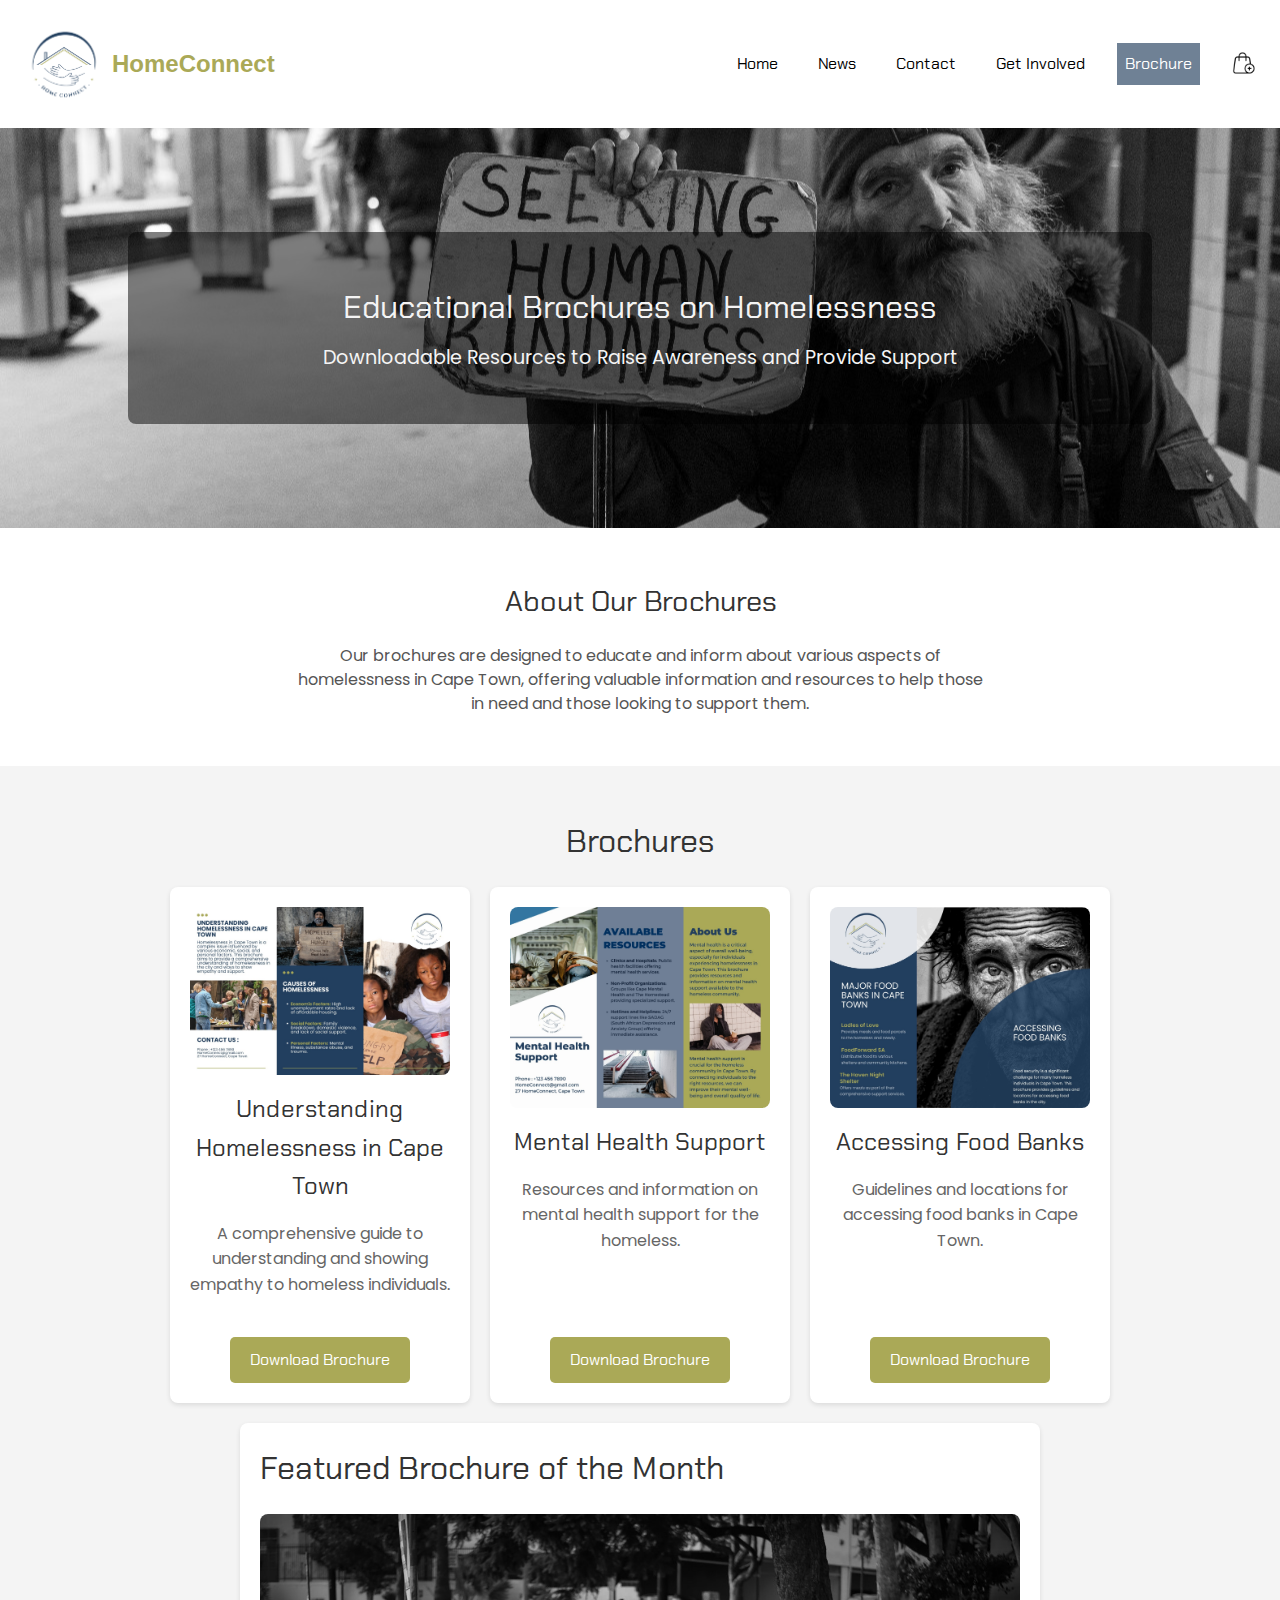
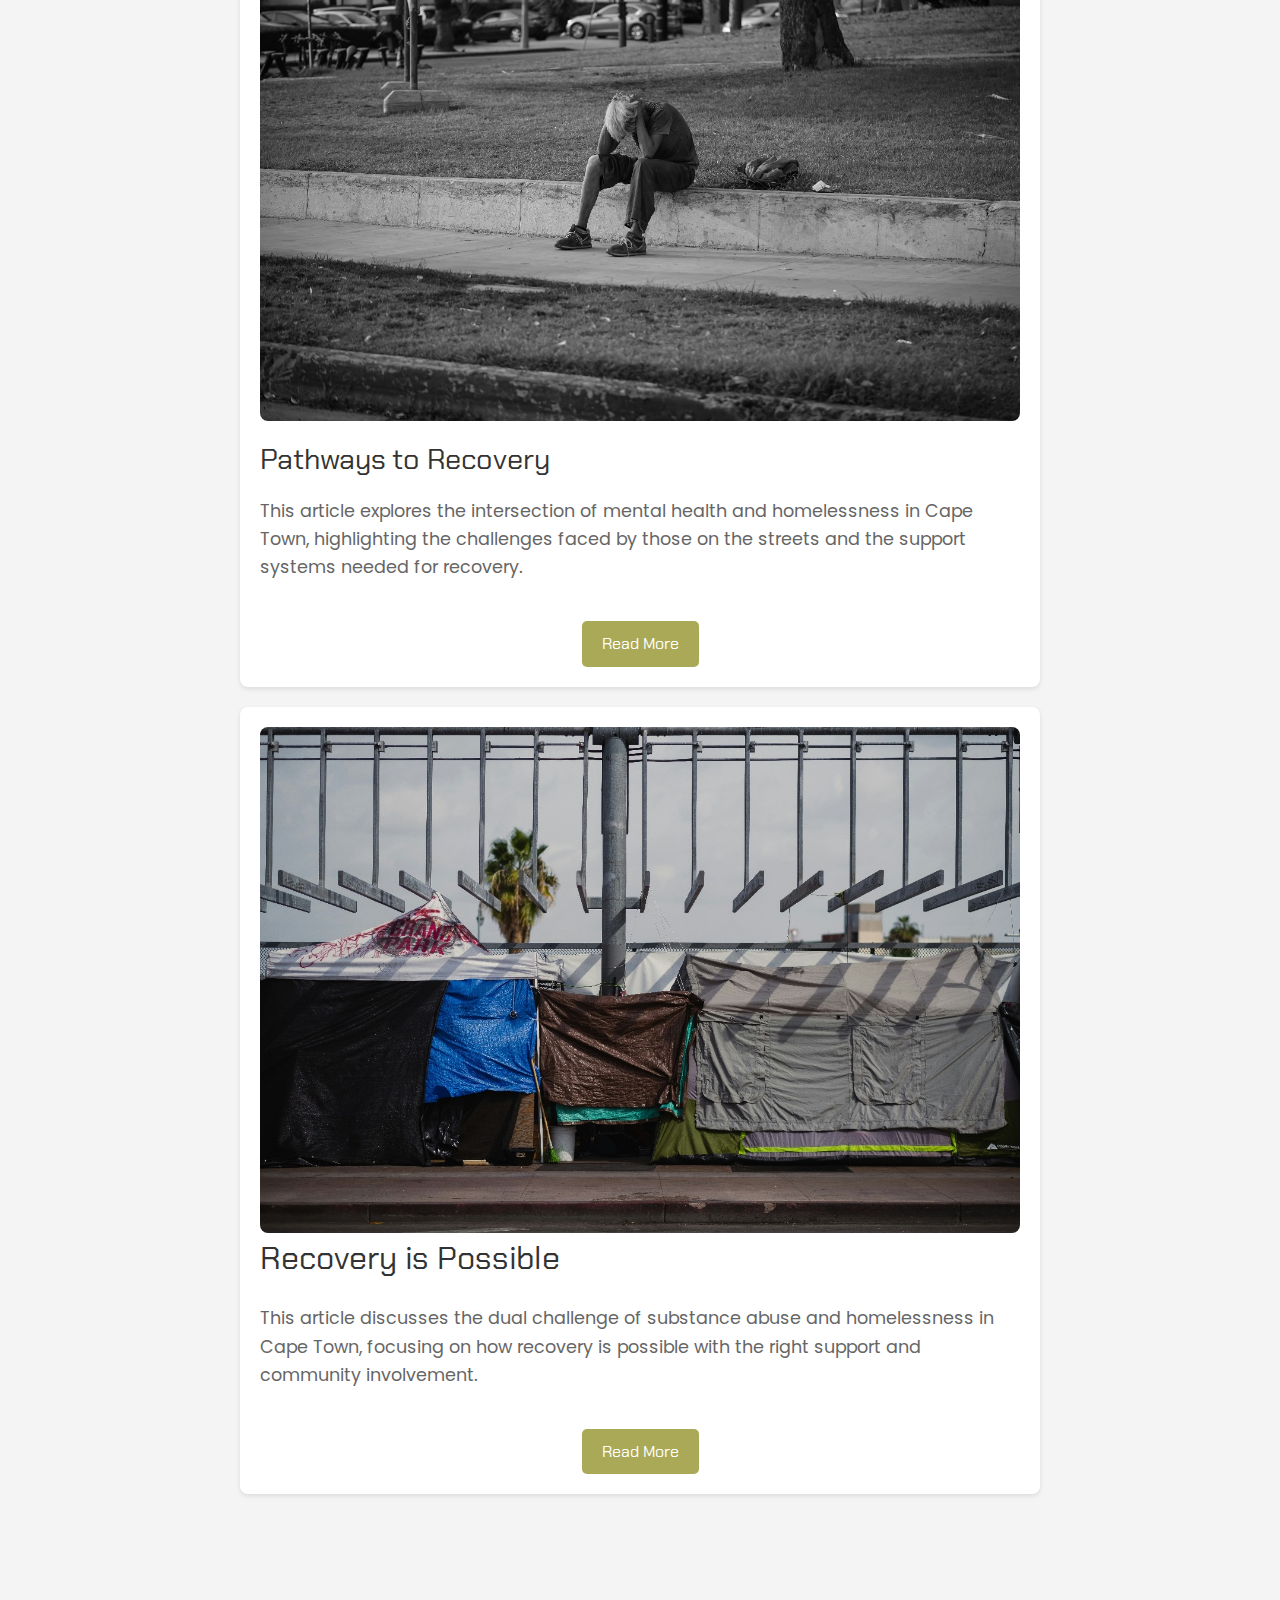
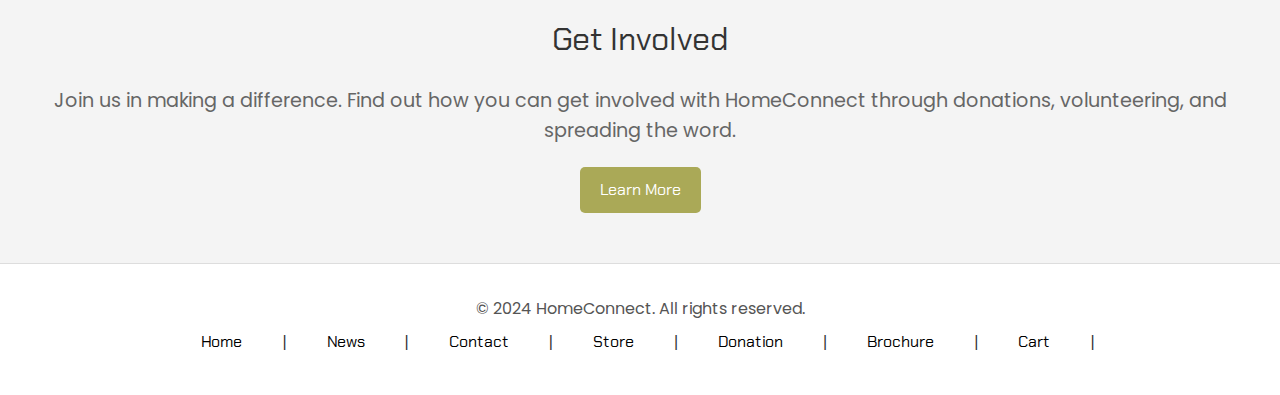
<file: brochure.html>
<!DOCTYPE html>
<html lang="en">
<head>
    <meta charset="UTF-8">
    <meta http-equiv="X-UA-Compatible" content="IE=edge">
    <meta name="viewport" content="width=device-width, initial-scale=1.0">
    <link rel="stylesheet" href="css/stylesheet.css"> 
    <link rel="stylesheet" href="css/brochure.css"> 
    <title>Homelessness Awareness</title>
</head>
<body>
    <!-- New Navigation Bar -->
    <nav class="navbar">
        <!-- Logo on the right -->
        <div class="nav-logo">
            <img src="logo/Home Connect.png" alt="Home Connect Logo" class="nav-image">
            <span class="nav-title">HomeConnect</span>
        </div>
    
        <!-- Hamburger Menu Icon -->
        <div class="hamburger-menu" id="hamburgerMenu">
            <span></span>
            <span></span>
            <span></span>
        </div>
    
        <ul class="nav-list" id="navList">
            <li class="nav-item"><a href="index.html">Home</a></li>
            <li class="nav-item"><a href="news.html">News</a></li>
            <li class="nav-item"><a href="contact.html">Contact</a></li>
            <li class="nav-item dropdown">
                <span class="dropdown-toggle">Get Involved</span> 
                <ul class="dropdown-menu">
                    <li><a href="store.html">Store</a></li>
                    <li><a href="donation.html">Donation</a></li>
                </ul>
            </li>
            <li class="nav-item"><a class="active" href="brochure.html">Brochure</a></li>
            <li class="nav-item"><a  href="cart.html"><img src="icons/add-to-cart.png" alt="Image" class="cart-image"></a></li>
        </ul>
    </nav>

    <!-- Hero Section -->
    <section class="hero" style="background-image: url('images/WhatsApp\ Image\ 2024-08-31\ at\ 21.00.25_335356ab.jpg');">
        <div class="overlay">
            <h1>Educational Brochures on Homelessness</h1>
            <p>Downloadable Resources to Raise Awareness and Provide Support</p>
        </div>
    </section>

    <!-- About Section -->
    <section class="about">
        <h2>About Our Brochures</h2>
        <p>Our brochures are designed to educate and inform about various aspects of homelessness in Cape Town, offering valuable information and resources to help those in need and those looking to support them.</p>
    </section>

    <!-- Brochures Section -->
    <section class="brochures">
        <h2>Brochures</h2>
        <div class="brochure-cards">
            <div class="brochure-card">
                <img src="images/WhatsApp Image 2024-08-31 at 21.11.35_bbbcb55c.jpg" alt="Understanding Homelessness in Cape Town" class="brochure-image">
                <h3>Understanding Homelessness in Cape Town</h3>
                <p>A comprehensive guide to understanding and showing empathy to homeless individuals.</p>
                <a href="images/WhatsApp Image 2024-08-31 at 21.11.35_bbbcb55c.jpg" download class="btn-download">Download Brochure</a>
            </div>
            <div class="brochure-card">
                <img src="images/WhatsApp Image 2024-08-31 at 21.11.36_dd29a42e.jpg" alt="Mental Health Support">
                <h3>Mental Health Support</h3>
                <p>Resources and information on mental health support for the homeless.</p>
                <a href="images/WhatsApp Image 2024-08-31 at 21.11.36_dd29a42e.jpg" download class="btn-download">Download Brochure</a>
            </div>
            <div class="brochure-card">
                <img src="images/WhatsApp Image 2024-08-31 at 21.11.35_90b7a00c.jpg" alt="Accessing Food Banks">
                <h3>Accessing Food Banks</h3>
                <p>Guidelines and locations for accessing food banks in Cape Town.</p>
                <a href="images/WhatsApp Image 2024-08-31 at 21.11.35_90b7a00c.jpg" download class="btn-download">Download Brochure</a>
            </div>
        </div>

        <!-- Full-Width Brochure Cards -->
        <div class="brochure-card full-width-card">
            <h2>Featured Brochure of the Month</h2>
            <img src="images/WhatsApp Image 2024-08-31 at 21.11.36_cb8cda38.jpg" alt="Pathways to Recovery">
            <h3>Pathways to Recovery</h3>
            <p>This article explores the intersection of mental health and homelessness in Cape Town, highlighting the challenges faced by those on the streets and the support systems needed for recovery.</p>
            <a href="pathways-recovery.html" class="btn-download">Read More</a>
        </div>
        
        <div class="brochure-card full-width-card">
            <img src="images/WhatsApp Image 2024-08-31 at 21.11.36_f98aa72a.jpg" alt="Recovery is Possible">
            <h2>Recovery is Possible</h2>
            <p>This article discusses the dual challenge of substance abuse and homelessness in Cape Town, focusing on how recovery is possible with the right support and community involvement.</p>
            <a href="recovery-possible.html" class="btn-download">Read More</a>
        </div>
        
        
    </section>

    <!-- Get Involved Section -->
    <section class="get-involved">
        <h2>Get Involved</h2>
        <p>Join us in making a difference. Find out how you can get involved with HomeConnect through donations, volunteering, and spreading the word.</p>
        <a href="contact.html" class="btn-learn-more">Learn More</a>
    </section>

    <!-- footer -->
    <footer class="footer">
        <div class="footer-container">
            <div class="footer-info">
                <p>&copy; 2024 HomeConnect. All rights reserved.</p>
            </div>
            <nav class="footer-nav">
                <ul class="footer-nav-list">
                    <li class="footer-nav-item"><a href="index.html">Home</a></li>|
                    <li class="footer-nav-item"><a href="news.html">News</a></li>|
                    <li class="footer-nav-item"><a href="contact.html">Contact</a></li>|
                    <li class="footer-nav-item"><a href="store.html">Store</a></li>|
                    <li class="footer-nav-item"><a href="donation.html">Donation</a></li>|
                    <li class="footer-nav-item"><a href="brochure.html">Brochure</a></li>|
                    <li  class="footer-nav-item"><a href="cart.html">Cart</a></li>|
                </ul>
            </nav>
        </div>
    </footer>

    <script src="java/nav.js"></script>
</body>
</html>
</file>
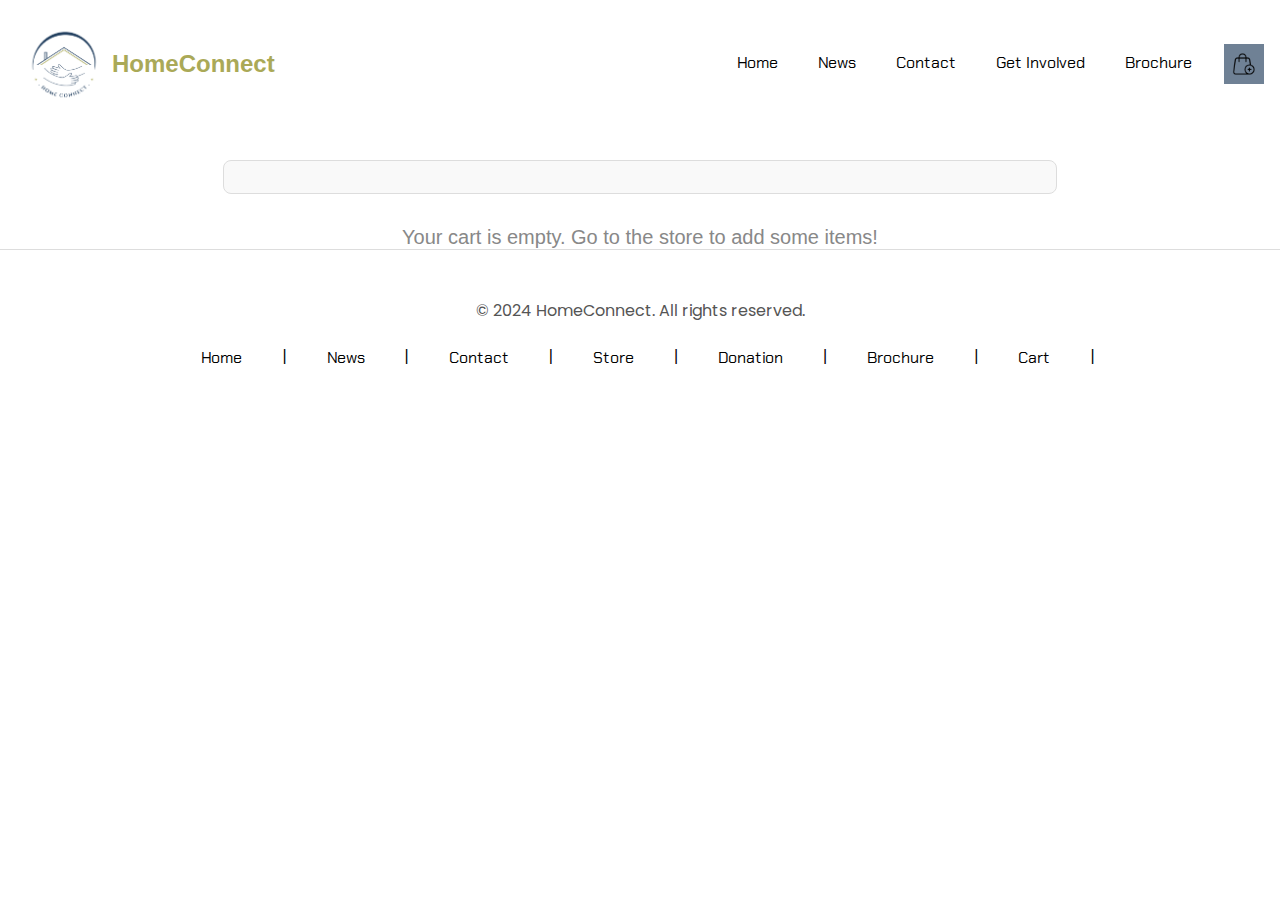
<file: cart.html>
<!DOCTYPE html>
<html lang="en">
<head>
    <meta charset="UTF-8">
    <meta http-equiv="X-UA-Compatible" content="IE=edge">
    <meta name="viewport" content="width=device-width, initial-scale=1.0">
    <link rel="stylesheet" href="css/stylesheet.css">
    <link rel="stylesheet" href="css/cart.css">
    <title>HomeConnect</title>
</head>
<body>
    <nav class="navbar">
        <!-- Logo on the right -->
        <div class="nav-logo">
            <img src="logo/Home Connect.png" alt="Home Connect Logo" class="nav-image">
            <span class="nav-title">HomeConnect</span>
        </div>
    
        <!-- Hamburger Menu Icon -->
        <div class="hamburger-menu" id="hamburgerMenu">
            <span></span>
            <span></span>
            <span></span>
        </div>
    
        <ul class="nav-list" id="navList">
            <li class="nav-item"><a href="index.html">Home</a></li>
            <li class="nav-item"><a href="news.html">News</a></li>
            <li class="nav-item"><a href="contact.html">Contact</a></li>
            <li class="nav-item dropdown">
                <span class="dropdown-toggle">Get Involved</span> 
                <ul class="dropdown-menu">
                    <li><a href="store.html">Store</a></li>
                    <li><a href="donation.html">Donation</a></li>
                </ul>
            </li>
            <li class="nav-item"><a  href="brochure.html">Brochure</a></li>
            <li class="nav-item"><a class="active" href="cart.html"><img src="icons/add-to-cart.png" alt="Image" class="cart-image"></a></li>
        </ul>
    </nav>
    

    <div class="cart-checkout-wrapper">
    <div class="cart-container">

    <div id="cart-items-container">
        <!-- JavaScript will dynamically add cart items here -->
    </div>

    <!-- Empty Cart Message -->
    <div id="empty-cart-message" style="display: none;">
        Your cart is empty. Go to the store to add some items!
    </div>

    <!-- Cart Summary -->
    <div id="cart-summary" style="display: none;">
        <span id="total-cart-price">R0.00</span>
    </div>

    <!-- Purchase Button -->
    <button id="purchase-button" style="display: none;">Proceed to Checkout</button>
    
</div>


 
<!-- Checkout Modal -->
<div id="checkout-modal" class="modal">
    <div class="modal-content">
        <span class="close-button">&times;</span>
        <h2>Checkout</h2>
        <p>Total Amount: <span id="modal-total-price">R0.00</span></p>
        <form id="checkout-form">
            <div class="form-group">
                <label for="card-number">Card Number</label>
                <input type="text" id="card-number" placeholder="1234 5678 9012 3456" required />
            </div>
            <div class="form-group">
                <label for="card-name">Cardholder Name</label>
                <input type="text" id="card-name" placeholder="John Doe" required />
            </div>
            <div class="form-group">
                <label for="expiry-date">Expiry Date</label>
                <input type="text" id="expiry-date" placeholder="MM/YY" required />
            </div>
            <div class="form-group">
                <label for="cvv">CVV</label>
                <input type="text" id="cvv" placeholder="123" required />
            </div>
            <button type="submit" id="confirm-checkout-button">Confirm Purchase</button>
        </form>
    </div>
</div>


</div>


    <!-- footer -->
<footer class="footer">
    <div class="footer-container">
        <div class="footer-info">
            <p>&copy; 2024 HomeConnect. All rights reserved.</p>
        </div>
        <nav class="footer-nav">
            <ul class="footer-nav-list">
                <li class="footer-nav-item"><a href="index.html">Home</a></li>|
                <li class="footer-nav-item"><a href="news.html">News</a></li>|
                <li class="footer-nav-item"><a href="contact.html">Contact</a></li>|
                <li class="footer-nav-item"><a href="contact.html">Store</a></li>|
                <li class="footer-nav-item"><a href="contact.html">Donation</a></li>|
                <li  class="footer-nav-item"><a href="brochure.html">Brochure</a></li>|
                <li  class="footer-nav-item"><a href="cart.html">Cart</a></li>|
            </ul>
        </nav>
    </div>
</footer>
<script src="java/nav.js"></script>
<script src="java/cart.js"></script>

</body>
</html>
</file>
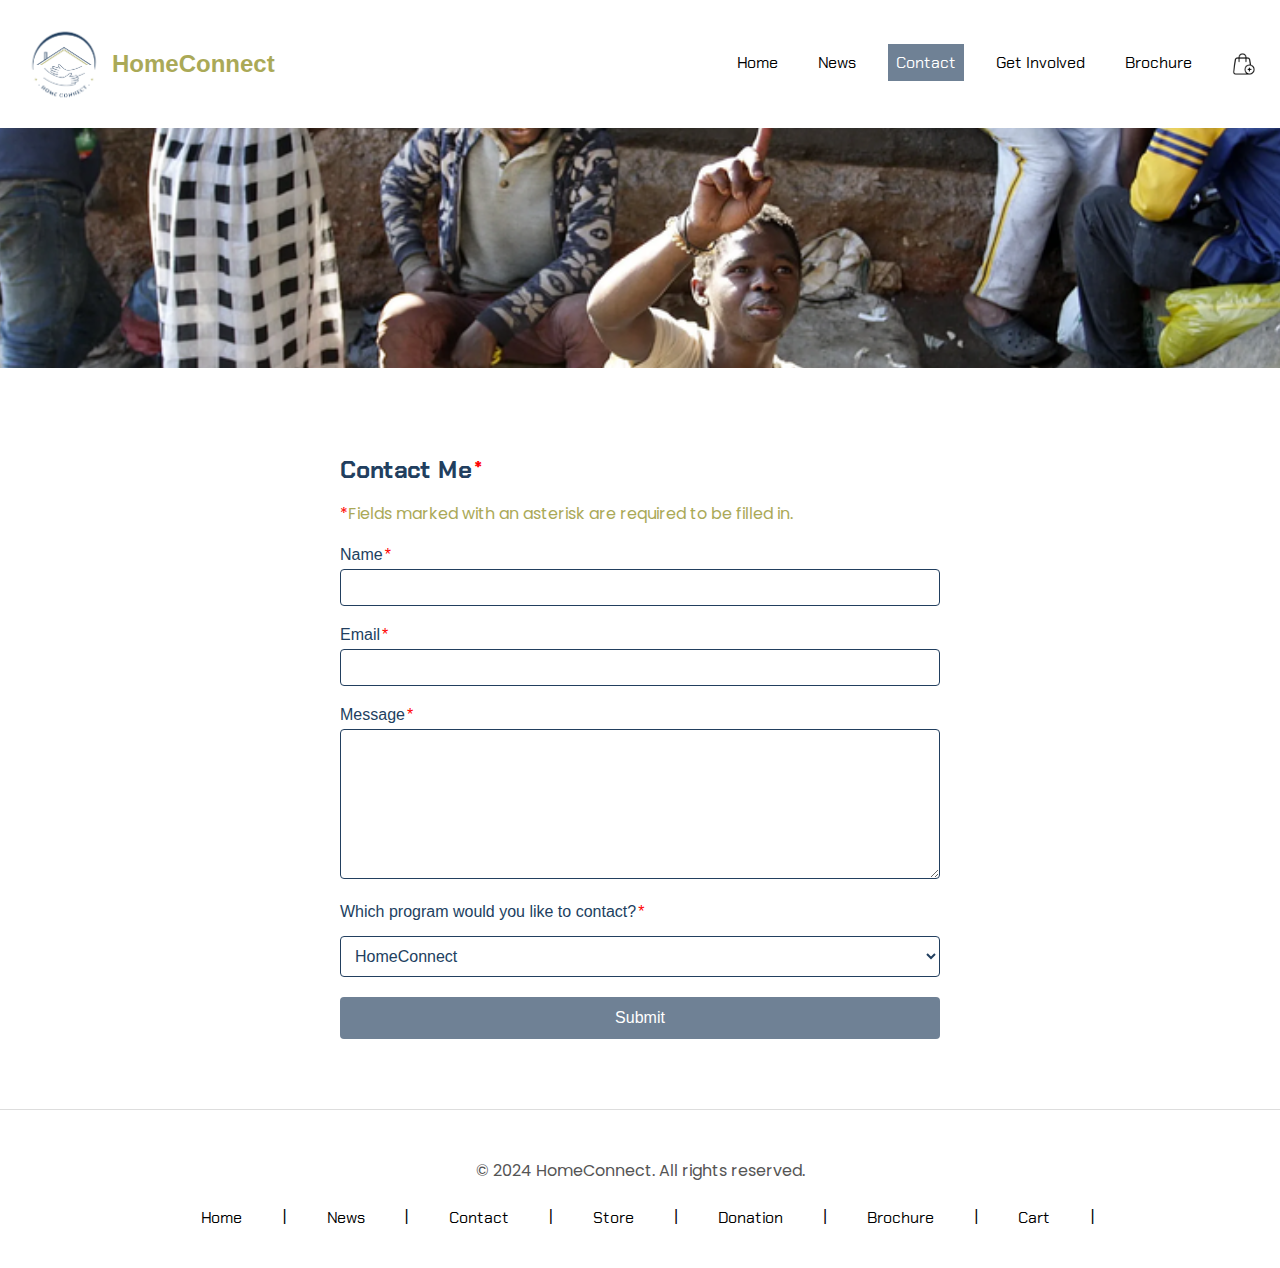
<file: contact.html>
<!DOCTYPE html>
<html lang="en">
<head>
    <meta charset="UTF-8">
    <meta http-equiv="X-UA-Compatible" content="IE=edge">
    <meta name="viewport" content="width=device-width, initial-scale=1.0">
    <link rel="stylesheet" href="css/stylesheet.css">
    <link rel="stylesheet" href="css/contact.css">
    <title>HomeConnect</title>
</head>
<body>
    <nav class="navbar">
        <!-- Logo on the right -->
        <div class="nav-logo">
            <img src="logo/Home Connect.png" alt="Home Connect Logo" class="nav-image">
            <span class="nav-title">HomeConnect</span>
        </div>
    
        <!-- Hamburger Menu Icon -->
        <div class="hamburger-menu" id="hamburgerMenu">
            <span></span>
            <span></span>
            <span></span>
        </div>
    
        <ul class="nav-list" id="navList">
            <li class="nav-item"><a href="index.html">Home</a></li>
            <li class="nav-item"><a href="news.html">News</a></li>
            <li class="nav-item"><a class="active"  href="contact.html">Contact</a></li>
            <li class="nav-item dropdown">
                <span class="dropdown-toggle">Get Involved</span> 
                <ul class="dropdown-menu">
                    <li><a href="store.html">Store</a></li>
                    <li><a href="donation.html">Donation</a></li>
                </ul>
            </li>
            <li class="nav-item"><a href="brochure.html">Brochure</a></li>
            <li class="nav-item"><a  href="cart.html"><img src="icons/add-to-cart.png" alt="Image" class="cart-image"></a></li>
        </ul>
    </nav>


    <div class="banner-container">
        <img src="images/poverty.png" alt="Banner Image" class="banner-image">
    </div>

    <div class="content-wrapper">
        <!-- Contact Form -->
        <div class="contact-container">
            <h1 class="contact-title">Contact Me</h1>
            <p class="contact-subtitle">Fields marked with an asterisk are required to be filled in.</p>
    
            <label for="name" class="contact-label">Name</label>
            <input type="text" id="name" name="name" class="contact-input" required>
    
            <label for="email" class="contact-label">Email</label>
            <input type="email" id="email" name="email" class="contact-input" required>
    
            <label for="message" class="contact-label">Message</label>
            <textarea id="message" name="message" class="contact-textarea" required></textarea>
    
            <!-- Wellness Program Dropdown -->
            <label for="program" class="contact-label">Which program would you like to contact?</label>
            <select id="program" name="program" class="contact-dropdown">
                <option value="program1">HomeConnect</option>
                <option value="program2">The Haven Night Shelter</option>
                <option value="program3">The Salvation Army - Southern Africa</option>
                <option value="program4">The Homeless Shelter</option>
                <option value="program5">Ikamva Labantu</option>
                <option value="program6">Sonke Gender Justice</option>
                <option value="program7">Operation Hunger</option>
                <option value="program8">Africa Tikkun</option>
                <option value="program9">StreetSmart South Africa</option>
                <option value="program10">U-Turn Homeless Ministries</option>
            </select>
    
            <!-- Submit Button -->
            <button type="submit" class="contact-submit">Submit</button>
        </div>

        <!-- Contact Image -->
       <!-- <div class="contact-image-container">
            <div class="image-border-top"></div>
            <img src="images/contact.jpg" alt="Contact Image" class="contact-image">
            <div class="image-border-bottom"></div>
        </div> -->
    </div> 


    <!-- footer -->
<footer class="footer">
    <div class="footer-container">
        <div class="footer-info">
            <p>&copy; 2024 HomeConnect. All rights reserved.</p>
        </div>
        <nav class="footer-nav">
            <ul class="footer-nav-list">
                <li class="footer-nav-item"><a href="index.html">Home</a></li>|
                <li class="footer-nav-item"><a href="news.html">News</a></li>|
                <li class="footer-nav-item"><a href="contact.html">Contact</a></li>|
                <li class="footer-nav-item"><a href="contact.html">Store</a></li>|
                <li class="footer-nav-item"><a href="contact.html">Donation</a></li>|
                <li  class="footer-nav-item"><a href="brochure.html">Brochure</a></li>|
                <li  class="footer-nav-item"><a href="cart.html">Cart</a></li>|
            </ul>
        </nav>
    </div>
</footer>

<script src="java/nav.js"></script>

</body>
</html>
</file>
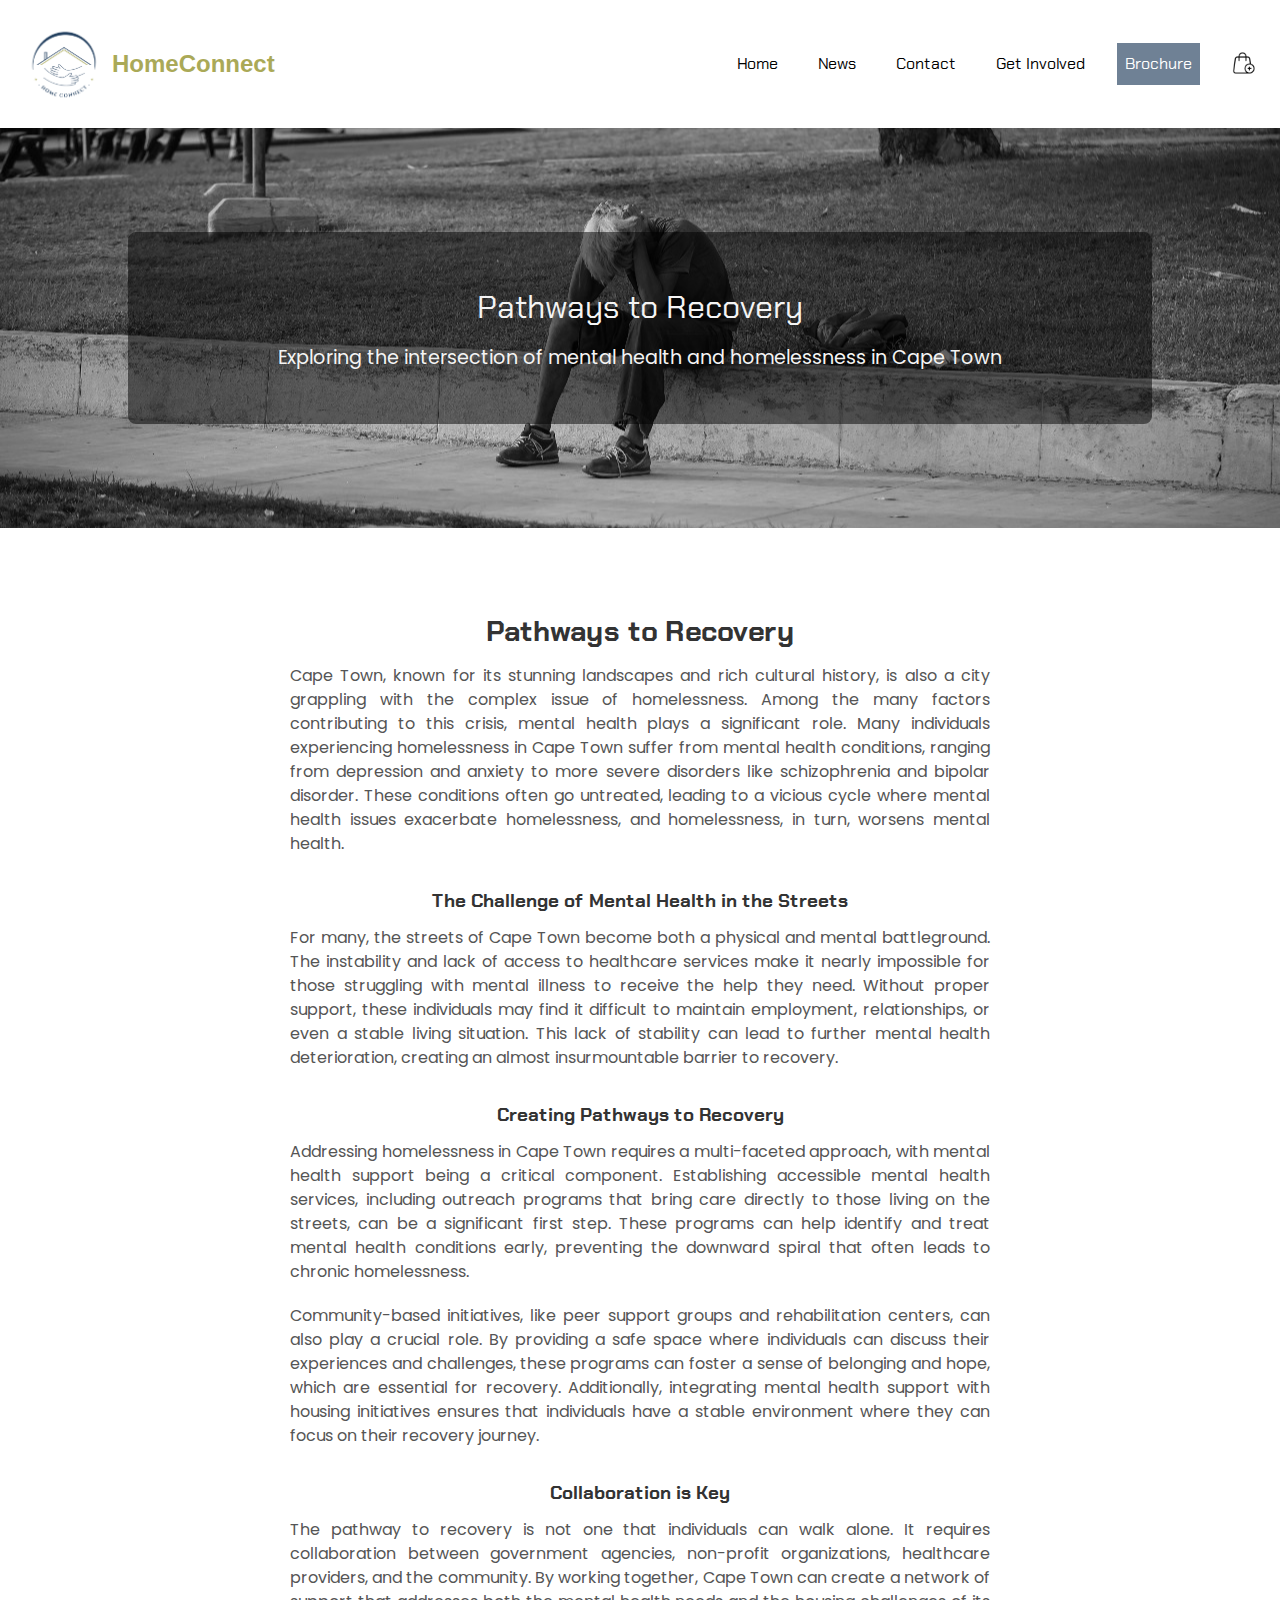
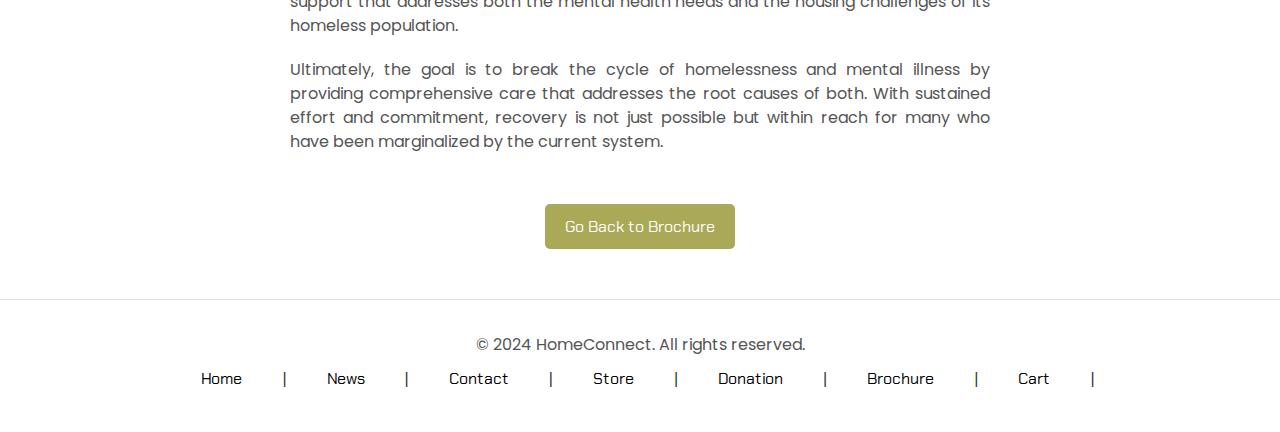
<file: pathways-recovery.html>
<!DOCTYPE html>
<html lang="en">
<head>
    <meta charset="UTF-8">
    <meta name="viewport" content="width=device-width, initial-scale=1.0">
    <title>Pathways to Recovery - HomeConnect</title>
    <link rel="stylesheet" href="css/stylesheet.css">
    <link rel="stylesheet" href="css/brochure.css">
    <style>
        .about h2, .about h3 {
            font-weight: bold;
            margin-top: 30px;
            margin-bottom: 10px;
        }
        .about p {
            margin-bottom: 20px;
            text-align: justify;
        }
        .go-back {
            display: inline-block;
            margin-top: 30px;
            padding: 10px 20px;
            background-color: #AAA957;
            color: white;
            text-decoration: none;
            border-radius: 5px;
            font-family: "Chakra Petch", sans-serif;
            transition: background-color 0.3s;
        }
        .go-back:hover {
            background-color: #8F8A4B;
        }
    </style>
</head>
<body>
    <!-- Navigation Bar -->
    <nav class="navbar">
        <!-- Logo on the right -->
        <div class="nav-logo">
            <img src="logo/Home Connect.png" alt="Home Connect Logo" class="nav-image">
            <span class="nav-title">HomeConnect</span>
        </div>
    
        <!-- Hamburger Menu Icon -->
        <div class="hamburger-menu" id="hamburgerMenu">
            <span></span>
            <span></span>
            <span></span>
        </div>
    
        <ul class="nav-list" id="navList">
            <li class="nav-item"><a href="index.html">Home</a></li>
            <li class="nav-item"><a href="news.html">News</a></li>
            <li class="nav-item"><a href="contact.html">Contact</a></li>
            <li class="nav-item dropdown">
                <span class="dropdown-toggle">Get Involved</span> 
                <ul class="dropdown-menu">
                    <li><a href="store.html">Store</a></li>
                    <li><a href="donation.html">Donation</a></li>
                </ul>
            </li>
            <li class="nav-item"><a class="active" href="brochure.html">Brochure</a></li>
            <li class="nav-item"><a  href="cart.html"><img src="icons/add-to-cart.png" alt="Image" class="cart-image"></a></li>
        </ul>
    </nav>

    <!-- Hero Section -->
    <section class="hero" style="background-image: url('images/WhatsApp Image 2024-08-31 at 21.11.36_cb8cda38.jpg');">
        <div class="overlay">
            <h1>Pathways to Recovery</h1>
            <p>Exploring the intersection of mental health and homelessness in Cape Town</p>
        </div>
    </section>

    <!-- Article Content -->
    <section class="about">
        <h2><strong>Pathways to Recovery</strong></h2>
        <p>Cape Town, known for its stunning landscapes and rich cultural history, is also a city grappling with the complex issue of homelessness. Among the many factors contributing to this crisis, mental health plays a significant role. Many individuals experiencing homelessness in Cape Town suffer from mental health conditions, ranging from depression and anxiety to more severe disorders like schizophrenia and bipolar disorder. These conditions often go untreated, leading to a vicious cycle where mental health issues exacerbate homelessness, and homelessness, in turn, worsens mental health.</p>
        
        <h3><strong>The Challenge of Mental Health in the Streets</strong></h3>
        <p>For many, the streets of Cape Town become both a physical and mental battleground. The instability and lack of access to healthcare services make it nearly impossible for those struggling with mental illness to receive the help they need. Without proper support, these individuals may find it difficult to maintain employment, relationships, or even a stable living situation. This lack of stability can lead to further mental health deterioration, creating an almost insurmountable barrier to recovery.</p>
        
        <h3><strong>Creating Pathways to Recovery</strong></h3>
        <p>Addressing homelessness in Cape Town requires a multi-faceted approach, with mental health support being a critical component. Establishing accessible mental health services, including outreach programs that bring care directly to those living on the streets, can be a significant first step. These programs can help identify and treat mental health conditions early, preventing the downward spiral that often leads to chronic homelessness.</p>
        
        <p>Community-based initiatives, like peer support groups and rehabilitation centers, can also play a crucial role. By providing a safe space where individuals can discuss their experiences and challenges, these programs can foster a sense of belonging and hope, which are essential for recovery. Additionally, integrating mental health support with housing initiatives ensures that individuals have a stable environment where they can focus on their recovery journey.</p>
        
        <h3><strong>Collaboration is Key</strong></h3>
        <p>The pathway to recovery is not one that individuals can walk alone. It requires collaboration between government agencies, non-profit organizations, healthcare providers, and the community. By working together, Cape Town can create a network of support that addresses both the mental health needs and the housing challenges of its homeless population.</p>
        
        <p>Ultimately, the goal is to break the cycle of homelessness and mental illness by providing comprehensive care that addresses the root causes of both. With sustained effort and commitment, recovery is not just possible but within reach for many who have been marginalized by the current system.</p>

        <a href="brochure.html" class="go-back">Go Back to Brochure</a>
    </section>

    <!-- Footer -->
    <footer class="footer">
        <div class="footer-container">
            <div class="footer-info">
                <p>&copy; 2024 HomeConnect. All rights reserved.</p>
            </div>
            <nav class="footer-nav">
                <ul class="footer-nav-list">
                    <li class="footer-nav-item"><a href="index.html">Home</a></li>|
                    <li class="footer-nav-item"><a href="news.html">News</a></li>|
                    <li class="footer-nav-item"><a href="contact.html">Contact</a></li>|
                    <li class="footer-nav-item"><a href="store.html">Store</a></li>|
                    <li class="footer-nav-item"><a href="donation.html">Donation</a></li>|
                    <li class="footer-nav-item"><a href="brochure.html">Brochure</a></li>|
                    <li class="footer-nav-item"><a href="cart.html">Cart</a></li>|
                </ul>
            </nav>
        </div>
    </footer>

    <script src="java/nav.js"></script>
</body>
</html>
</file>
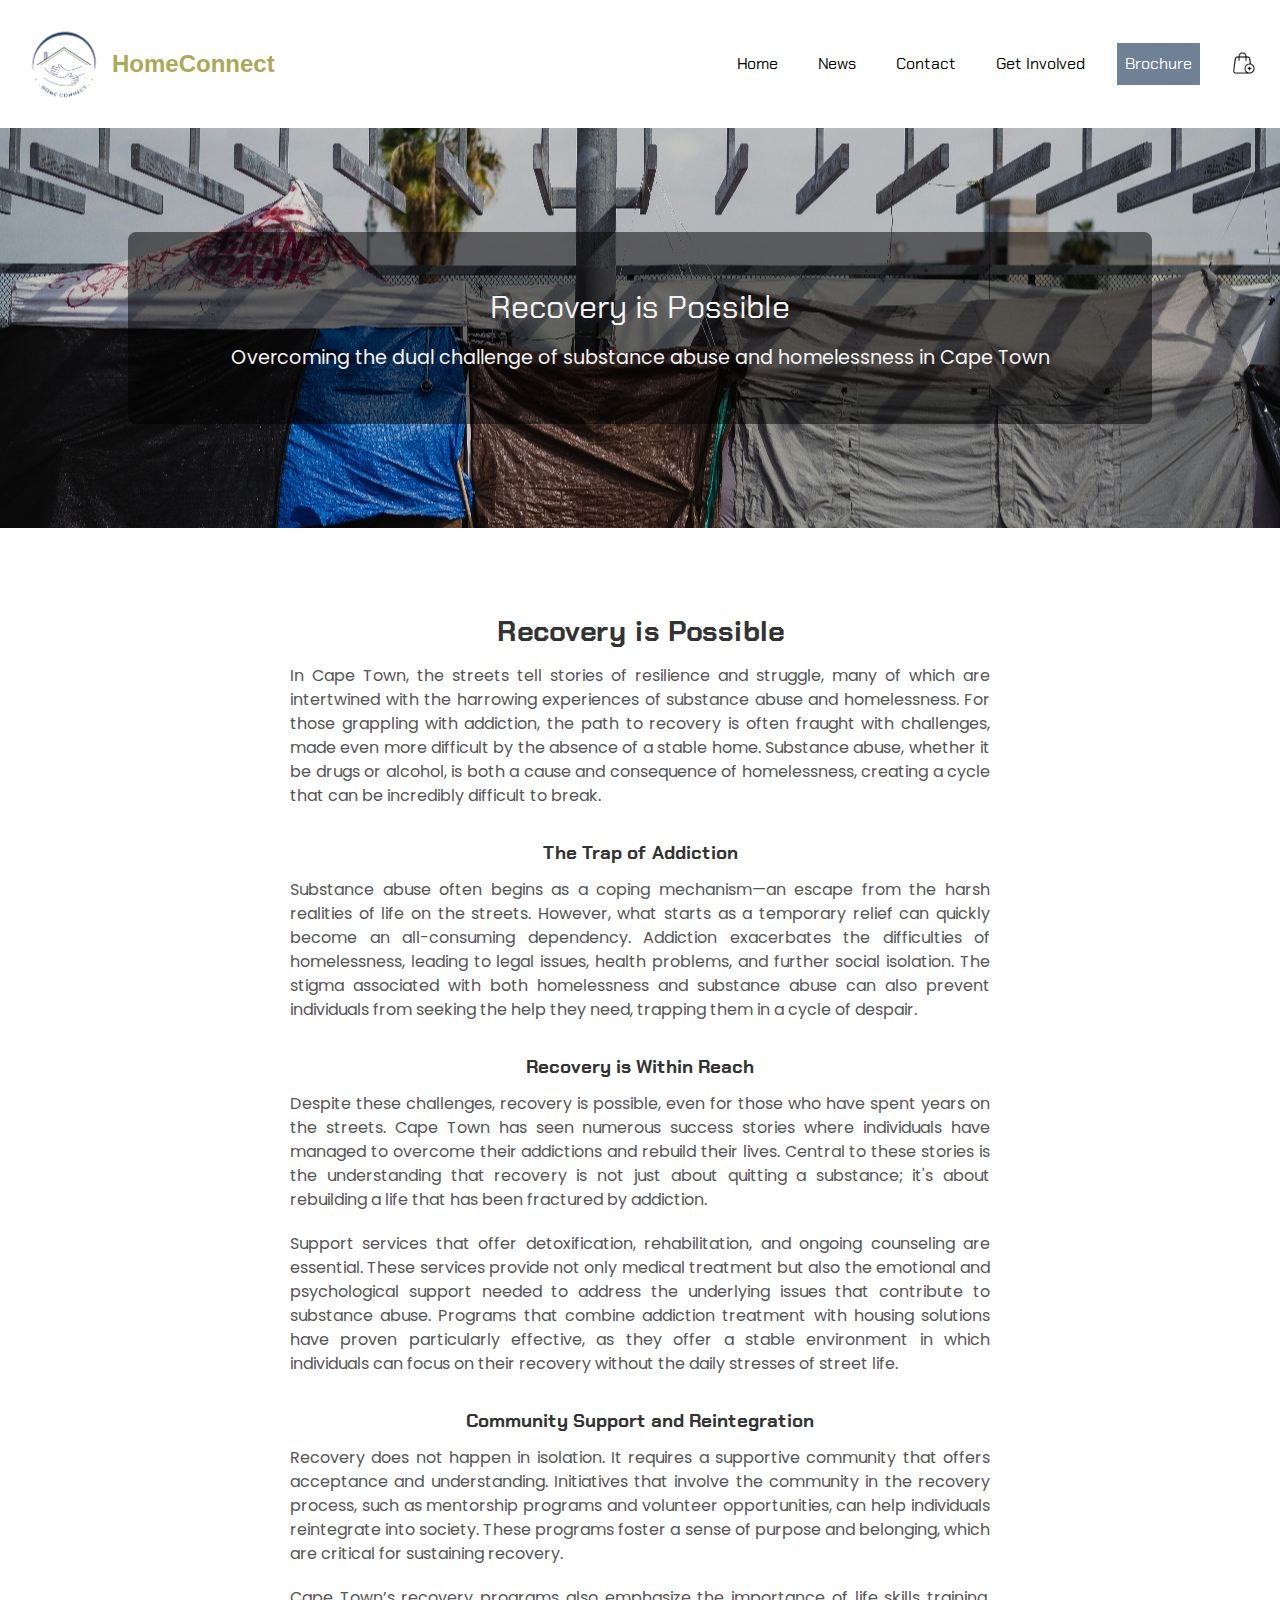
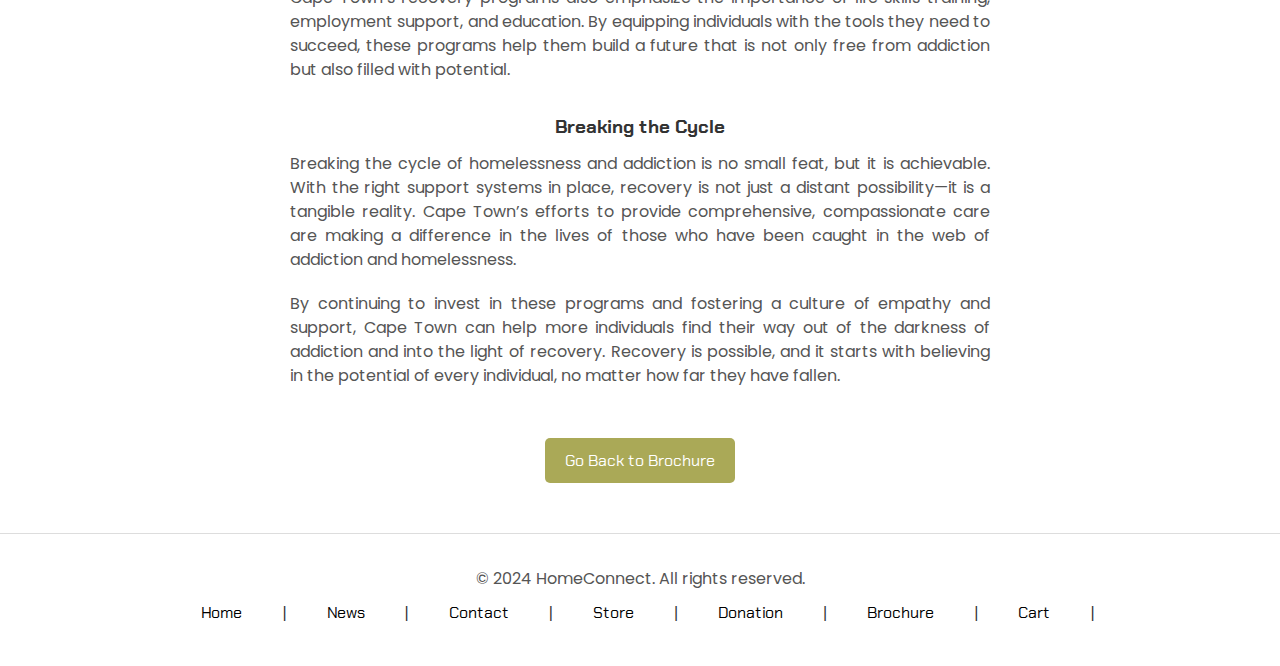
<file: recovery-possible.html>
<!DOCTYPE html>
<html lang="en">
<head>
    <meta charset="UTF-8">
    <meta name="viewport" content="width=device-width, initial-scale=1.0">
    <title>Recovery is Possible - HomeConnect</title>
    <link rel="stylesheet" href="css/stylesheet.css">
    <link rel="stylesheet" href="css/brochure.css">
    <style>
        .about h2, .about h3 {
            font-weight: bold;
            margin-top: 30px;
            margin-bottom: 10px;
        }
        .about p {
            margin-bottom: 20px;
            text-align: justify;
        }
        .go-back {
            display: inline-block;
            margin-top: 30px;
            padding: 10px 20px;
            background-color: #AAA957;
            color: white;
            text-decoration: none;
            border-radius: 5px;
            font-family: "Chakra Petch", sans-serif;
            transition: background-color 0.3s;
        }
        .go-back:hover {
            background-color: #8F8A4B;
        }
    </style>
</head>
<body>
    <!-- Navigation Bar -->
    <nav class="navbar">
        <!-- Logo on the right -->
        <div class="nav-logo">
            <img src="logo/Home Connect.png" alt="Home Connect Logo" class="nav-image">
            <span class="nav-title">HomeConnect</span>
        </div>
    
        <!-- Hamburger Menu Icon -->
        <div class="hamburger-menu" id="hamburgerMenu">
            <span></span>
            <span></span>
            <span></span>
        </div>
    
        <ul class="nav-list" id="navList">
            <li class="nav-item"><a href="index.html">Home</a></li>
            <li class="nav-item"><a href="news.html">News</a></li>
            <li class="nav-item"><a href="contact.html">Contact</a></li>
            <li class="nav-item dropdown">
                <span class="dropdown-toggle">Get Involved</span> 
                <ul class="dropdown-menu">
                    <li><a href="store.html">Store</a></li>
                    <li><a href="donation.html">Donation</a></li>
                </ul>
            </li>
            <li class="nav-item"><a class="active" href="brochure.html">Brochure</a></li>
            <li class="nav-item"><a  href="cart.html"><img src="icons/add-to-cart.png" alt="Image" class="cart-image"></a></li>
        </ul>
    </nav>

    <!-- Hero Section -->
    <section class="hero" style="background-image: url('images/WhatsApp Image 2024-08-31 at 21.11.36_f98aa72a.jpg');">
        <div class="overlay">
            <h1>Recovery is Possible</h1>
            <p>Overcoming the dual challenge of substance abuse and homelessness in Cape Town</p>
        </div>
    </section>

    <!-- Article Content -->
    <section class="about">
        <h2><strong>Recovery is Possible</strong></h2>
        <p>In Cape Town, the streets tell stories of resilience and struggle, many of which are intertwined with the harrowing experiences of substance abuse and homelessness. For those grappling with addiction, the path to recovery is often fraught with challenges, made even more difficult by the absence of a stable home. Substance abuse, whether it be drugs or alcohol, is both a cause and consequence of homelessness, creating a cycle that can be incredibly difficult to break.</p>
        
        <h3><strong>The Trap of Addiction</strong></h3>
        <p>Substance abuse often begins as a coping mechanism—an escape from the harsh realities of life on the streets. However, what starts as a temporary relief can quickly become an all-consuming dependency. Addiction exacerbates the difficulties of homelessness, leading to legal issues, health problems, and further social isolation. The stigma associated with both homelessness and substance abuse can also prevent individuals from seeking the help they need, trapping them in a cycle of despair.</p>
        
        <h3><strong>Recovery is Within Reach</strong></h3>
        <p>Despite these challenges, recovery is possible, even for those who have spent years on the streets. Cape Town has seen numerous success stories where individuals have managed to overcome their addictions and rebuild their lives. Central to these stories is the understanding that recovery is not just about quitting a substance; it's about rebuilding a life that has been fractured by addiction.</p>
        
        <p>Support services that offer detoxification, rehabilitation, and ongoing counseling are essential. These services provide not only medical treatment but also the emotional and psychological support needed to address the underlying issues that contribute to substance abuse. Programs that combine addiction treatment with housing solutions have proven particularly effective, as they offer a stable environment in which individuals can focus on their recovery without the daily stresses of street life.</p>
        
        <h3><strong>Community Support and Reintegration</strong></h3>
        <p>Recovery does not happen in isolation. It requires a supportive community that offers acceptance and understanding. Initiatives that involve the community in the recovery process, such as mentorship programs and volunteer opportunities, can help individuals reintegrate into society. These programs foster a sense of purpose and belonging, which are critical for sustaining recovery.</p>
        
        <p>Cape Town’s recovery programs also emphasize the importance of life skills training, employment support, and education. By equipping individuals with the tools they need to succeed, these programs help them build a future that is not only free from addiction but also filled with potential.</p>
        
        <h3><strong>Breaking the Cycle</strong></h3>
        <p>Breaking the cycle of homelessness and addiction is no small feat, but it is achievable. With the right support systems in place, recovery is not just a distant possibility—it is a tangible reality. Cape Town’s efforts to provide comprehensive, compassionate care are making a difference in the lives of those who have been caught in the web of addiction and homelessness.</p>
        
        <p>By continuing to invest in these programs and fostering a culture of empathy and support, Cape Town can help more individuals find their way out of the darkness of addiction and into the light of recovery. Recovery is possible, and it starts with believing in the potential of every individual, no matter how far they have fallen.</p>

        <a href="brochure.html" class="go-back">Go Back to Brochure</a>
    </section>

    <!-- Footer -->
    <footer class="footer">
        <div class="footer-container">
            <div class="footer-info">
                <p>&copy; 2024 HomeConnect. All rights reserved.</p>
            </div>
            <nav class="footer-nav">
                <ul class="footer-nav-list">
                    <li class="footer-nav-item"><a href="index.html">Home</a></li>|
                    <li class="footer-nav-item"><a href="news.html">News</a></li>|
                    <li class="footer-nav-item"><a href="contact.html">Contact</a></li>|
                    <li class="footer-nav-item"><a href="store.html">Store</a></li>|
                    <li class="footer-nav-item"><a href="donation.html">Donation</a></li>|
                    <li class="footer-nav-item"><a href="brochure.html">Brochure</a></li>|
                    <li  class="footer-nav-item"><a href="cart.html">Cart</a></li>|
                </ul>
            </nav>
        </div>
    </footer>

    <script src="java/nav.js"></script>
</body>
</html>
</file>
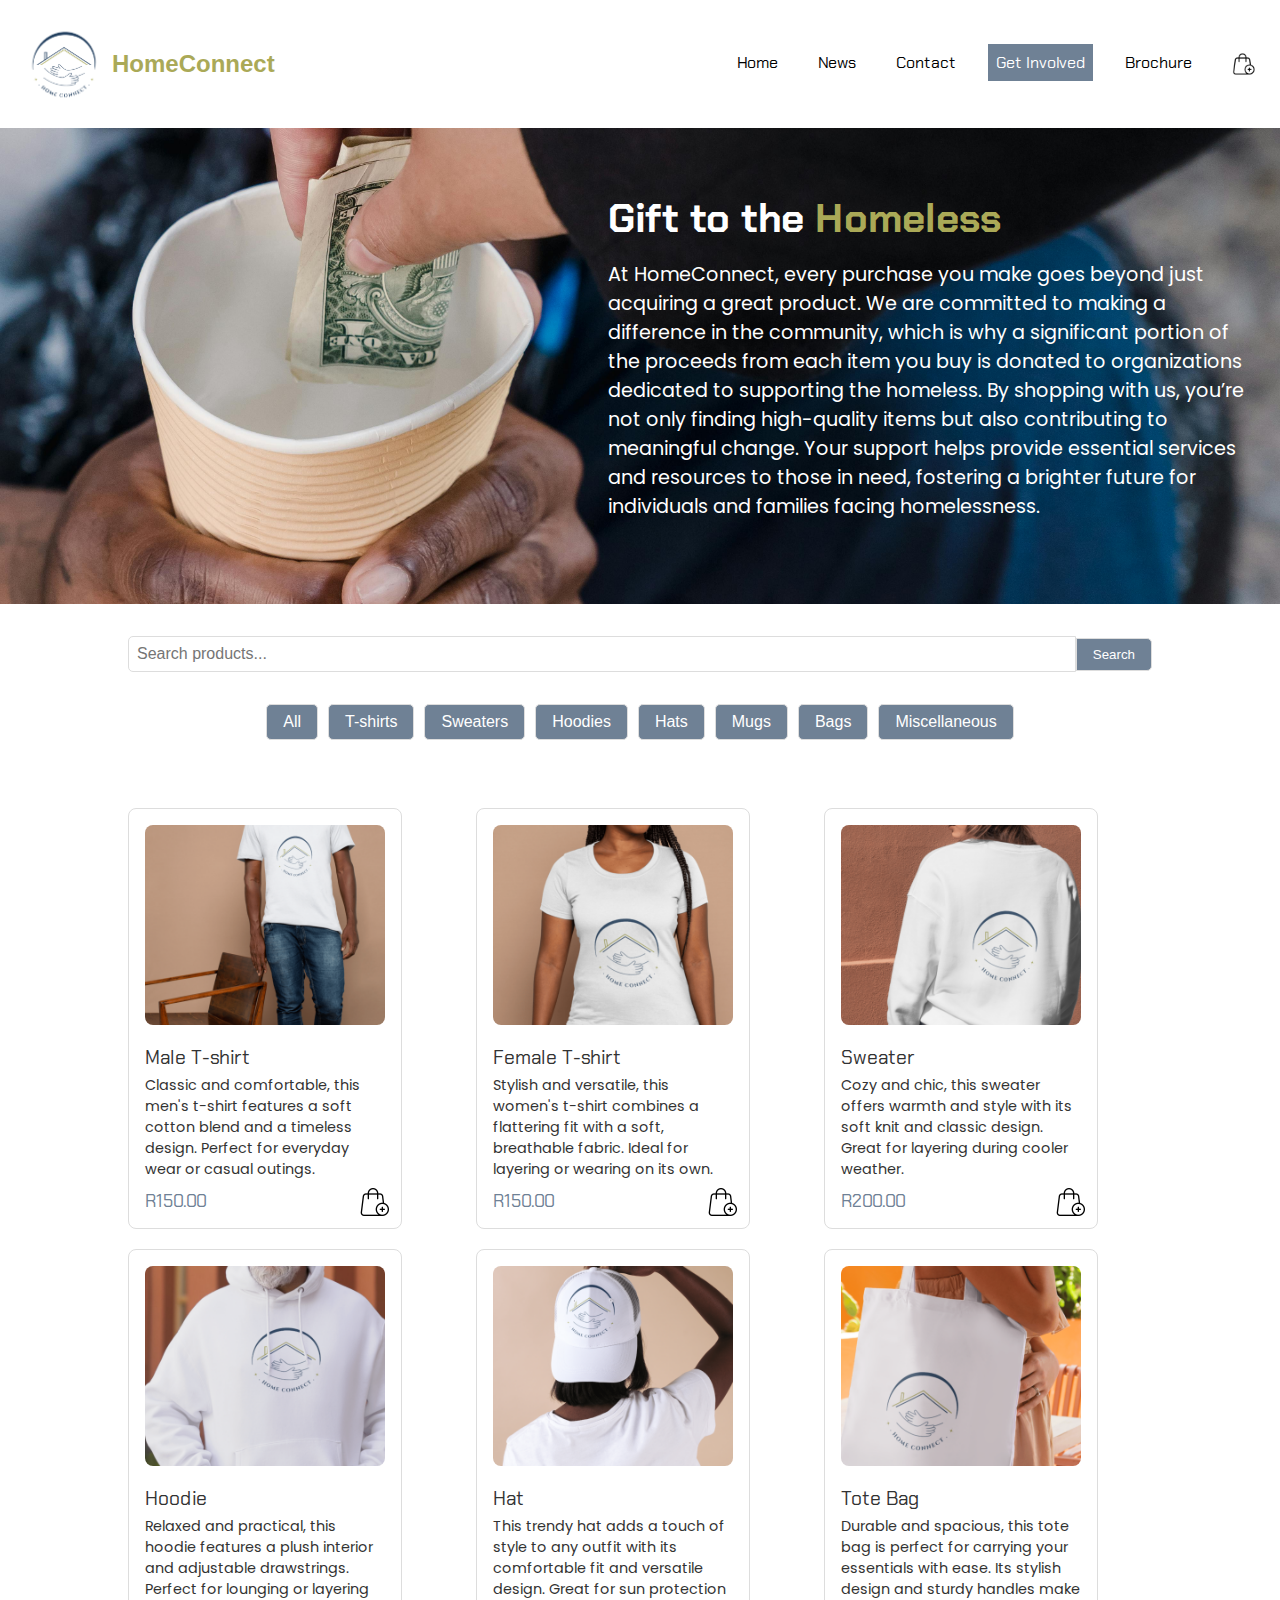
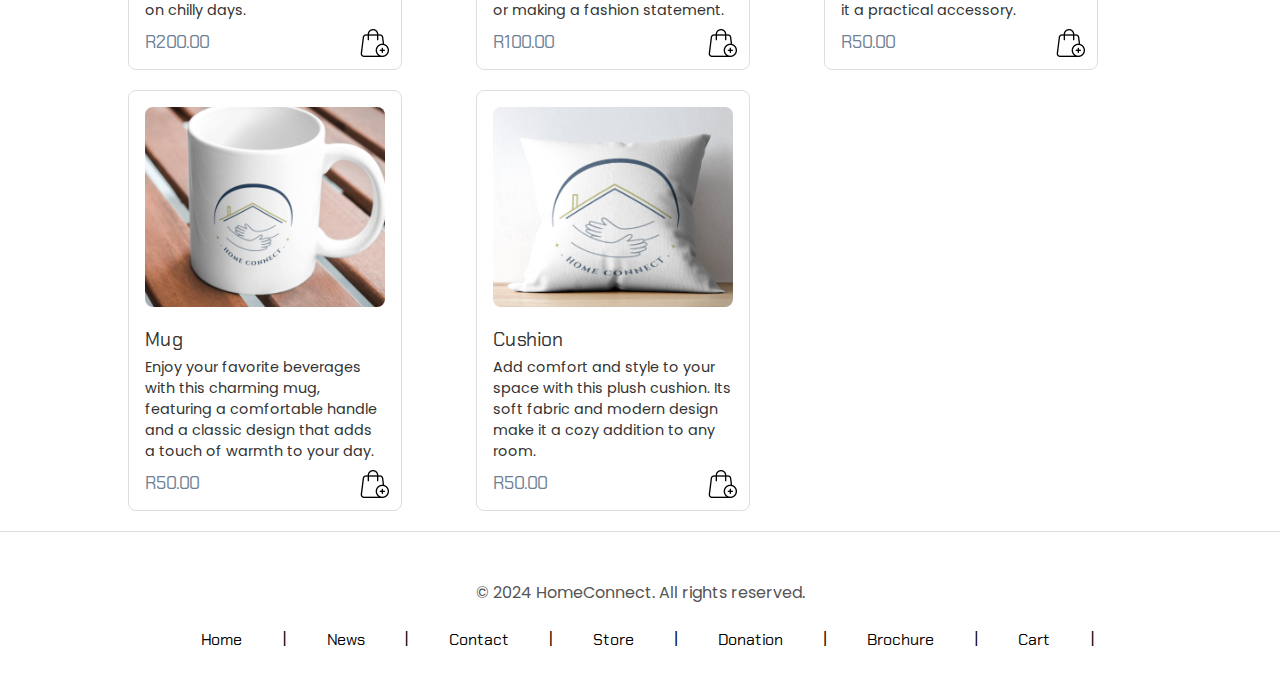
<file: store.html>
<!DOCTYPE html>
<html lang="en">
<head>
    <meta charset="UTF-8">
    <meta name="viewport" content="width=device-width, initial-scale=1.0">
    <link rel="stylesheet" href="css/store.css">
    <link rel="stylesheet" href="css/stylesheet.css">
    <title>HomeConnect</title>
</head>
<body>
    <!-- Navbar -->
    <nav class="navbar">
        <!-- Logo on the right -->
        <div class="nav-logo">
            <img src="logo/Home Connect.png" alt="Home Connect Logo" class="nav-image">
            <span class="nav-title">HomeConnect</span>
        </div>
    
        <!-- Hamburger Menu Icon -->
        <div class="hamburger-menu" id="hamburgerMenu">
            <span></span>
            <span></span>
            <span></span>
        </div>
    
        <ul class="nav-list" id="navList">
            <li class="nav-item"><a href="index.html">Home</a></li>
            <li class="nav-item"><a href="news.html">News</a></li>
            <li class="nav-item"><a href="contact.html">Contact</a></li>
            <li class="nav-item dropdown">
                <span id="active" class="dropdown-toggle">Get Involved</span> 
                <ul class="dropdown-menu">
                    <li><a class="active" href="store.html">Store</a></li>
                    <li><a href="donation.html">Donation</a></li>
                </ul>
            </li>
            <li class="nav-item"><a href="brochure.html">Brochure</a></li>
            <li class="nav-item"><a href="cart.html"><img src="icons/add-to-cart.png" alt="Image" class="cart-image"></a></li>
        </ul>
    </nav>

    <!-- Banner -->
    <section class="store-banner" style="background-image: url('images/store.jpg');">
        <div class="store-banner-content">
            <h1>Gift to the <span class="store-font-colour">Homeless</span></h1>
            <p>At HomeConnect, every purchase you make goes beyond just acquiring a great product. We are committed to making a difference in the community, which is why a significant portion of the proceeds from each item you buy is donated to organizations dedicated to supporting the homeless.
                By shopping with us, you’re not only finding high-quality items but also contributing to meaningful change. Your support helps provide essential services and resources to those in need, fostering a brighter future for individuals and families facing homelessness.</p>
        </div>
    </section>

    <!-- Search Bar and Filter Below Banner -->
    <div class="search-container">
        <form class="search-form" id="searchForm">
            <input type="text" class="search-bar" id="searchInput" placeholder="Search products...">
            <button type="submit" class="search-button">Search</button>
        </form>
        
        <div class="filter-container">
            <!-- Filter Buttons (hidden on smaller screens) -->
            <div class="filter-buttons">
                <button class="filter-button" data-filter="all">All</button>
                <button class="filter-button" data-filter="t-shirt">T-shirts</button>
                <button class="filter-button" data-filter="sweater">Sweaters</button>
                <button class="filter-button" data-filter="hoodie">Hoodies</button>
                <button class="filter-button" data-filter="hat">Hats</button>
                <button class="filter-button" data-filter="mug">Mugs</button>
                <button class="filter-button" data-filter="bag">Bags</button>
                <button class="filter-button" data-filter="cushion">Miscellaneous</button>
            </div>
            
            <!-- Dropdown for smaller screens -->
            <div class="filter-dropdown">
                <select id="filterSelect">
                    <option value="all">All</option>
                    <option value="t-shirt">T-shirts</option>
                    <option value="sweater">Sweaters</option>
                    <option value="hoodie">Hoodies</option>
                    <option value="hat">Hats</option>
                    <option value="mug">Mugs</option>
                    <option value="bag">Bags</option>
                    <option value="cushion">Miscellaneous</option>
                </select>
            </div>            
        </div>
    </div>
    

    <!-- Store Items -->
    <div class="store-container" id="storeContainer">
        <div class="item" data-category="t-shirt" data-name="Male T-shirt" data-description="Classic and comfortable, this men's t-shirt features a soft cotton blend and a timeless design. Perfect for everyday wear or casual outings." data-price="R150.00" data-image="images/products/5.png">
            <img src="images/products/5.png" alt="Male T-shirt">
            <div class="item-info">
                <h3>Male T-shirt</h3>
                <p>Classic and comfortable, this men's t-shirt features a soft cotton blend and a timeless design. Perfect for everyday wear or casual outings.</p>
                <h1>R150.00</h1>  
            </div>
            <button class="item-button" onclick="redirectToItemDetails(event)"><img src="icons/add-to-cart.png" alt="Cart" class="item-buttom-img"></button>
        </div>

        <div class="item" data-category="t-shirt" data-name="Female T-shirt" data-description="Stylish and versatile, this women's t-shirt combines a flattering fit with a soft, breathable fabric. Ideal for layering or wearing on its own." data-price="R150.00" data-image="images/products/6.png">
            <img src="images/products/6.png" alt="Female T-shirt">
            <div class="item-info">
                <h3>Female T-shirt</h3>
                <p> Stylish and versatile, this women's t-shirt combines a flattering fit with a soft, breathable fabric. Ideal for layering or wearing on its own.</p>
                <h1>R150.00</h1> 
            </div>
            <button class="item-button" onclick="redirectToItemDetails(event)"><img src="icons/add-to-cart.png" alt="Cart" class="item-buttom-img"></button>
        </div>

        <div class="item" data-category="sweater" data-name="Sweater" data-description="Cozy and chic, this sweater offers warmth and style with its soft knit and classic design. Great for layering during cooler weather" data-price="R200.00" data-image="images/products/8.png">
            <img src="images/products/8.png" alt="Sweater">
            <div class="item-info">
                <h3>Sweater</h3>
                <p>Cozy and chic, this sweater offers warmth and style with its soft knit and classic design. Great for layering during cooler weather.</p>
                <h1>R200.00</h1>  
            </div>
            <button class="item-button" onclick="redirectToItemDetails(event)"><img src="icons/add-to-cart.png" alt="Cart" class="item-buttom-img"></button>
        </div>

        <div class="item" data-category="hoodie" data-name="Hoodie" data-description="Relaxed and practical, this hoodie features a plush interior and adjustable drawstrings. Perfect for lounging or layering on chilly days." data-price="R200.00" data-image="images/products/4.png">
            <img src="images/products/4.png" alt="Hoodie">
            <div class="item-info">
                <h3>Hoodie</h3>
                <p>Relaxed and practical, this hoodie features a plush interior and adjustable drawstrings. Perfect for lounging or layering on chilly days.</p>
                <h1>R200.00</h1>  
            </div>
            <button class="item-button" onclick="redirectToItemDetails(event)"><img src="icons/add-to-cart.png" alt="Cart" class="item-buttom-img"></button>
        </div>
       
        <div class="item" data-category="hat" data-name="Hat" data-description="This trendy hat adds a touch of style to any outfit with its comfortable fit and versatile design. Great for sun protection or making a fashion statement." data-price="R100.00" data-image="images/products/7.png">
            <img src="images/products/7.png" alt="Hat">
            <div class="item-info">
                <h3>Hat</h3>
                <p>This trendy hat adds a touch of style to any outfit with its comfortable fit and versatile design. Great for sun protection or making a fashion statement.</p>
                <h1>R100.00</h1>  
            </div>
            <button class="item-button" onclick="redirectToItemDetails(event)"><img src="icons/add-to-cart.png" alt="Cart" class="item-buttom-img"></button>
        </div>

        <div class="item" data-category="bag" data-name="Tote Bag" data-description="Durable and spacious, this tote bag is perfect for carrying your essentials with ease. Its stylish design and sturdy handles make it a practical accessory." data-price="R100.00" data-image="images/products/2.png">
            <img src="images/products/2.png" alt="Tote Bag">
            <div class="item-info">
                <h3>Tote Bag</h3>
                <p>Durable and spacious, this tote bag is perfect for carrying your essentials with ease. Its stylish design and sturdy handles make it a practical accessory.</p>
                <h1>R50.00</h1>  
            </div>
            <button class="item-button" onclick="redirectToItemDetails(event)"><img src="icons/add-to-cart.png" alt="Cart" class="item-buttom-img"></button>
        </div>
       
        <div class="item" data-category="mug" data-name="Mug" data-description="Enjoy your favorite beverages with this charming mug, featuring a comfortable handle and a classic design that adds a touch of warmth to your day" data-price="R50.00" data-image="images/products/1.png">
            <img src="images/products/1.png" alt="Mug">
            <div class="item-info">
                <h3>Mug</h3>
                <p>Enjoy your favorite beverages with this charming mug, featuring a comfortable handle and a classic design that adds a touch of warmth to your day.</p>
                <h1>R50.00</h1>  
            </div>
            <button class="item-button" onclick="redirectToItemDetails(event)"><img src="icons/add-to-cart.png" alt="Cart" class="item-buttom-img"></button>
        </div>

        
        <div class="item" data-category="cushion" data-name="Cushion" data-description="Add comfort and style to your space with this plush cushion. Its soft fabric and modern design make it a cozy addition to any room." data-price="R50.00" data-image="images/products/3.png">
            <img src="images/products/3.png" alt="Cushion">
            <div class="item-info">
                <h3>Cushion</h3>
                <p>Add comfort and style to your space with this plush cushion. Its soft fabric and modern design make it a cozy addition to any room.</p>
                <h1>R50.00</h1> 
            </div>
            <button class="item-button" onclick="redirectToItemDetails(event)"><img src="icons/add-to-cart.png" alt="Cart" class="item-buttom-img"></button>
        </div>
        </div>
    </div>

    <!-- Footer -->
    <!-- footer -->
    <footer class="footer">
        <div class="footer-container">
            <div class="footer-info">
                <p>&copy; 2024 HomeConnect. All rights reserved.</p>
            </div>
            <nav class="footer-nav">
                <ul class="footer-nav-list">
                    <li class="footer-nav-item"><a href="index.html">Home</a></li>|
                    <li class="footer-nav-item"><a href="news.html">News</a></li>|
                    <li class="footer-nav-item"><a href="contact.html">Contact</a></li>|
                    <li class="footer-nav-item"><a href="store.html">Store</a></li>|
                    <li class="footer-nav-item"><a href="donation.html">Donation</a></li>|
                    <li class="footer-nav-item"><a href="brochure.html">Brochure</a></li>|
                    <li  class="footer-nav-item"><a href="cart.html">Cart</a></li>|
                </ul>
            </nav>
        </div>
    </footer>

    <script src="java/store.js"></script>
    <script src="java/nav.js"></script>
</body>
</html>
</file>
<file: css/stylesheet.css>
@import url('https://fonts.googleapis.com/css2?family=Chakra+Petch:ital,wght@0,300;0,400;0,500;0,600;0,700;1,300;1,400;1,500;1,600;1,700&display=swap');
@import url('https://fonts.googleapis.com/css2?family=Chakra+Petch:ital,wght@0,300;0,400;0,500;0,600;0,700;1,300;1,400;1,500;1,600;1,700&family=Poppins:ital,wght@0,100;0,200;0,300;0,400;0,500;0,600;0,700;0,800;0,900;1,100;1,200;1,300;1,400;1,500;1,600;1,700;1,800;1,900&display=swap');

body {
    margin: 0;
    font-family: Arial, sans-serif;
}

/* Fonts */
h1 ,h2,h3 {
    font-family: "Chakra Petch", sans-serif;
    font-weight: 400;
    font-style: normal;
    color: #333;
}

p {
    font-family: "Poppins", sans-serif;
    font-weight: 400;
    font-style: normal;
    color: #555;
}


a {
    text-decoration: none;
    color: white;
}



/* Navigation Bar Styling */
.navbar {
    background-color: #ffffff;
    display: flex;
    justify-content: space-between;
    align-items: center;
    padding: 1rem;
}

.nav-logo {
    display: flex;
    align-items: center;
}

/* Image Styling */
.nav-image {
    height: 6rem; 
    object-fit: cover;
}

.nav-title {
    font-size: 1.5em; /* Adjust the size of the HomeConnect text */
    color: #aaa957;
    font-weight: bold;
}

/* Unordered List Styling */
.nav-list {
    list-style-type: none;
    margin: 0;
    padding: 0;
    display: flex;
    gap: 1.5rem; 
}

/* Navigation Items Styling */
.nav-item {
    position: relative;
    padding: 14px 0; 
}

/* Navigation Links Styling */
.nav-item a , .dropdown-toggle{
    font-family: "Chakra Petch", sans-serif;
    color: rgb(0, 0, 0);
    text-decoration: none;
    text-align: center;
    padding: 0.5rem;
    transition: background-color 1s;
}

.navbar .nav-list a ,.dropdown-toggle{
    display: flex;
    align-items: center;
}

/* Hover Effects */
.nav-item a:hover,
.nav-item a.active,
.dropdown-toggle#active {
    background-color: #6F8195;
    color: #ffffff;
}



.cart-image{
    width: 1.5rem; /* Adjust size as needed */
    height: 1.5rem;
}

/* Dropdown Menu */
.dropdown-menu {
    display: none; 
    position: absolute;
    top: 100%; 
    left: 0;
    background-color: #ffffff; /* Add a white background */
    min-width: 160px;
    z-index: 1000; /* Increased z-index to ensure dropdown is above other elements */
    border-radius: 4px;
    padding: 0;
    list-style: none;
    box-shadow: 0 4px 8px rgba(0, 0, 0, 0.1); /* Optional: Add a shadow for better visibility */
}

/* Dropdown Links Styling */
.dropdown-menu li a {
    display: block;
    font-family: "Chakra Petch", sans-serif;
    color: rgb(0, 0, 0);
    text-decoration: none;
    text-align: center;
    padding: 0.5rem;
    transition: background-color 1s;
    
}

/* Hover Effects for Dropdown */
.dropdown-menu li a:hover {
    background-color: #6F8195; 
}

/* Show Dropdown Menu on Hover */
.dropdown:hover .dropdown-menu {
    display: block;
}


/* footer */
.footer {
    background-color: #ffffff; /* Match the background color of the navigation */
    padding: 1.5rem;
    text-align: center;
    border-top: 1px solid #ddd; /* Optional: Add a border at the top */
    display: flex;
    justify-content: center; /* Center the content horizontally */
    align-items: center;
    flex-direction: column; /* Stack elements vertically */
}

.footer-container {
    max-width: 1200px;
    margin: 0 auto;
    padding: 0 1rem;
    display: flex;
    flex-direction: column;
    align-items: center; /* Center items horizontally */
}

.footer-nav {
    margin-bottom: 1rem;
}

.footer-nav .footer-nav-list {
    list-style-type: none;
    margin: 0;
    padding: 0;
    display: flex;
    justify-content: center;
    gap: 1.5rem; /* Space between links */
    flex-wrap: wrap; /* Allow items to wrap on smaller screens */
}

/* Footer Navigation Links Styling */
.footer-nav .footer-nav-list a {
    font-family: "Chakra Petch", sans-serif;
    color: rgb(0, 0, 0); /* Same as navigation text color */
    text-decoration: none;
    text-align: center;
    padding: 0.5rem 1rem;
    border-radius: 0.5rem; /* Rounded corners */
    transition: background-color 0.3s ease; /* Smooth transition for hover effects */
}

.footer-nav .footer-nav-list a:hover {
    background-color: #6F8195; /* Match the hover background color of the navigation */
    color: #ffffff; /* White text on hover */
}

/* Footer Text Styling */
.footer-info {
    font-family: "Chakra Petch", sans-serif;
    color: rgb(0, 0, 0); /* Same as the navigation */
    text-align: center;
    padding: 0.5rem 0;
}

/* Responsive Footer */
@media (max-width: 768px) {
    .footer {
        padding: 1rem;
    }

    .footer-container {
        padding: 0 0.5rem;
    }

    .footer-nav .footer-nav-list {
        flex-direction: row; /* Keep navigation links in rows */
        flex-wrap: wrap; /* Ensure wrapping for small screens */
        justify-content: space-between; /* Distribute links evenly */
    }

    .footer-nav .footer-nav-list a {
        width: 45%; /* Display two links per row on smaller screens */
        padding: 0.5rem 1rem; /* Adjust padding for smaller screens */
    }
}

@media (max-width: 480px) {
    .footer-nav .footer-nav-list {
        gap: 0.75rem; /* Reduce space between links for very small screens */
    }

    .footer-nav .footer-nav-list a {
        width: 48%; /* Ensure two links fit side by side on very small screens */
        font-size: 0.875rem; /* Reduce font size on very small screens */
        padding: 0.25rem 1rem; /* Adjust padding */
    }

    .footer-info {
        font-size: 0.875rem; /* Adjust text size for footer info */
    }
}










/* Hamburger Menu Icon */
.hamburger-menu {
    display: none; 
    cursor: pointer;
    flex-direction: column;
    gap: 5px;
}

.hamburger-menu span {
    display: block;
    width: 25px;
    height: 3px;
    background-color: #333;
    transition: background-color 0.3s ease;
}

/* Show Hamburger Menu on Mobile */
@media (max-width: 768px) {
    .hamburger-menu {
        
        display: flex;
    }

    .nav-list {
        gap:0;
        padding: 0;
        margin-top: 3rem;
        display: none;
        flex-direction: column;
        width: 100%;
        background-color: #ffffff; 
        position: absolute; 
        top: 60px; 
        left: 0;
        z-index: 1000;
        box-shadow: 0 4px 8px rgba(0, 0, 0, 0.1);
    }

    .nav-list.show {
        display: flex; 
    }
    
    .nav-item {
        width: 100%; 
        text-align: left; 
    }
}

.hamburger-menu.active span {
    background-color: #6F8195;}
</file>
<file: css/brochure.css>
/* Import Fonts */
@import url('https://fonts.googleapis.com/css2?family=Chakra+Petch:ital,wght@0,300;0,400;0,500;0,600;0,700&display=swap');
@import url('https://fonts.googleapis.com/css2?family=Chakra+Petch:ital,wght@0,300;0,400;0,500;0,600;0,700&family=Poppins:ital,wght@0,100;0,200;0,300;0,400;0,500;0,600;0,700;0,800;0,900&display=swap');

/* Fonts */
.hero h1 {
    color: #f4f4f4;
}

.hero p {
    color: #f4f4f4;
}

/* General Reset */
* {
    margin: 0;
    padding: 0;
    box-sizing: border-box;
}

body {
    line-height: 1.6;
    background-color: #f4f4f4;
    color: #333;
}

/* Hero Section */
.hero {
    background-image: url('images/WhatsApp\ Image\ 2024-08-31\ at\ 21.00.25_335356ab.jpg'); /* Updated path */
    background-size: cover;
    background-position: center;
    height: 400px;
    position: relative;
}

.overlay {
    background-color: rgba(0, 0, 0, 0.5);
    color: white;
    padding: 50px;
    text-align: center;
    position: absolute;
    top: 50%;
    left: 50%;
    transform: translate(-50%, -50%);
    width: 80%;
    border-radius: 8px;
}

.hero h1 {
    font-size: 2rem;
    margin-bottom: 10px;
}

.hero p {
    font-size: 1.2rem;
}

.about {
    text-align: center;
    padding: 50px 20px;
    background-color: white;
    color: #1b3b5f;
}

.about h2 {
    font-size: 1.8rem;
    margin-bottom: 20px;
}

.about p {
    font-size: 1rem;
    max-width: 700px;
    margin: 0 auto;
    line-height: 1.5;
}

/* Brochures Section */
.brochures {
    text-align: center;
    padding: 50px 20px;
}

.brochures h2 {
    font-size: 2rem;
    margin-bottom: 20px;
}

.brochure-cards {
    display: flex;
    justify-content: center;
    gap: 20px;
    flex-wrap: wrap;
}

.brochure-card {
    background-color: white;
    border-radius: 8px;
    box-shadow: 0 2px 5px rgba(0, 0, 0, 0.1);
    width: 300px;
    text-align: center;
    padding: 20px;
    display: flex;
    flex-direction: column;
    justify-content: space-between;
}

.brochure-card img {
    width: 100%;
    height: auto;
    border-radius: 8px;
}

.brochure-card h3 {
    font-size: 1.5rem;
    margin: 15px 0;
}

.brochure-card p {
    font-size: 1rem;
    margin-bottom: 20px;
    color: #666;
    flex-grow: 1;
}

.btn-download {
    display: inline-block;
    padding: 10px 20px;
    background-color: #AAA957; /* Updated button color */
    color: white;
    border-radius: 5px;
    text-decoration: none;
    font-family: "Chakra Petch", sans-serif;
    transition: background-color 0.3s;
    align-self: center; /* Center the button horizontally */
    margin-top: 20px; /* Add space between the description and the button */
}

.btn-download:hover {
    background-color: #8F8A4B; /* Slightly darker shade for hover */
}

/* Full-Width Brochure Card */
.full-width-card {
    width: 100%;
    max-width: 800px; /* Limit the maximum width */
    margin: 20px auto;
    text-align: left;
}

.full-width-card img {
    border-radius: 8px;
}

.full-width-card h3 {
    font-size: 1.8rem;
    margin-top: 15px;
}

.full-width-card p {
    font-size: 1.1rem;
    margin-bottom: 20px;
    color: #666;
}

/* Get Involved Section */
.get-involved {
    text-align: center;
    padding: 50px 20px;
    background-color: #f4f4f4;
}

.get-involved h2 {
    font-size: 2rem;
    margin-bottom: 20px;
    font-family: "Chakra Petch", sans-serif;
}

.get-involved p {
    font-size: 1.2rem;
    margin-bottom: 20px;
    color: #666;
    font-family: "Poppins", sans-serif;
}

.btn-learn-more {
    display: inline-block;
    padding: 10px 20px;
    background-color: #AAA957;
    color: white;
    border-radius: 5px;
    text-decoration: none;
    font-family: "Chakra Petch", sans-serif;
    transition: background-color 0.3s;
}

.btn-learn-more:hover {
    background-color: #8F8A4B;
}
</file>
<file: css/cart.css>
#cart-items-container {
    display: flex;
    flex-direction: column;
    align-items: center;
    margin: 2rem auto;
    width: 50rem;
    height: auto;
    border: 1px solid #ddd;
    border-radius: 8px;
    background-color: #f9f9f9;
    padding: 1rem;
}

.cart-item {
    display: flex;
    align-items: center;
    gap: 10rem;
    margin-bottom: 1rem;
}

.cart-item img {
    max-width: 150px;
    max-height: 150px;
    object-fit: cover;
    border-radius: 8px;
}

.cart-item h1,
.cart-item h2,
.cart-item p {
    margin: 0;
}

.cart-item h1 {
    font-size: 1.5rem;
    color: #333;
}

.cart-item h2 {
    font-size: 1.25rem;
    color: #000;
}

.cart-item p {
    font-size: 1rem;
    color: #444;
}

.delete-button {
    background-color: #6F8195; /* Red color for delete button */
    color: white;
    border: none;
    padding: 0.5rem 1rem;
    border-radius: 5px;
    cursor: pointer;
    margin-top: 1rem;
}

.delete-button:hover {
    background-color: #223F5F; /* Darker red on hover */
}

#empty-cart-message {
    font-size: 1.25rem;
    color: #888;
    text-align: center;
    margin-top: 2rem;
}

#cart-summary {
    max-width: 300px;
    padding: 1rem;
    border: 1px solid #ddd;
    border-radius: 8px;
    background-color: #f9f9f9;
    box-shadow: 0 0 10px rgba(0, 0, 0, 0.1);
    margin-top: 2rem;
}

.summary-group {
    text-align: center;
}

#purchase-button {
    background-color: #AAA957;
    color: white;
    border: none;
    padding: 0.75rem 2rem;
    border-radius: 5px;
    cursor: pointer;
    margin-top: 1rem;
}

#purchase-button:hover {
    background-color: #223F5F;
}

/* The Modal (background) */
.modal {
    display: none; /* Hidden by default */
    position: fixed; /* Stay in place */
    z-index: 1000; /* Sit on top */
    left: 0;
    top: 0;
    width: 100%; /* Full width */
    height: 100%; /* Full height */
    overflow: auto; /* Enable scroll if needed */
    background-color: rgb(0,0,0); /* Fallback color */
    background-color: rgba(0,0,0,0.4); /* Black w/ opacity */
    padding-top: 60px;
}

/* Modal Content */
/* Modal Content */
.modal-content {
    background-color: #fefefe;
    margin: 5% auto; /* Center modal */
    padding: 20px;
    border: 1px solid #888;
    width: 90%; /* Adjust width as needed */
    max-width: 500px; /* Set max width for modal */
    border-radius: 8px; /* Rounded corners */
    position: relative; /* For positioning close button */
}

/* Form Styles */
#checkout-form {
    display: flex;
    flex-direction: column;
}

.form-group {
    margin-bottom: 1rem;
}

.form-group label {
    display: block;
    font-size: 1rem;
    margin-bottom: 0.5rem;
    color: #333;
}

.form-group input {
    width: 100%;
    padding: 0.5rem;
    border: 1px solid #ddd;
    border-radius: 5px;
    font-size: 1rem;
}

.form-group input:focus {
    border-color: #AAA957; /* Highlight border on focus */
    outline: none;
}

#confirm-checkout-button {
    background-color: #AAA957;
    color: white;
    border: none;
    padding: 0.75rem;
    border-radius: 5px;
    cursor: pointer;
    font-size: 1rem;
    margin-top: 1rem;
}

#confirm-checkout-button:hover {
    background-color: #223F5F;
}


/* Close Button */
.close-button {
    color: #aaa;
    float: right;
    font-size: 28px;
    font-weight: bold;
}

.close-button:hover,
.close-button:focus {
    color: black;
    text-decoration: none;
    cursor: pointer;
}

/* Responsive Styles */

@media (max-width: 768px) {
    #cart-items-container {
        width: 90%; 
        padding: 0.5rem;
    }

    .cart-item {
        flex-direction: column; 
        align-items: flex-start; 
        gap: 1rem; 
    }

    .cart-item img {
        max-width: 100%; 
        max-height: 100px; 
    }

    .cart-item h1 {
        font-size: 1.25rem; 
    }

    .cart-item h2 {
        font-size: 1rem; 
    }

    .cart-item p {
        font-size: 0.875rem; 
    }

    .delete-button, #purchase-button {
        padding: 0.5rem 1rem; 
        font-size: 0.875rem; 
    }

    #cart-summary {
        max-width: 100%; 
    }

    .modal-content {
        width: 95%; 
        padding: 1rem; 
    }
}

@media (max-width: 480px) {
    #cart-items-container {
        width: 90%; 
        
    }

    .cart-item {
        flex-direction: row;
        gap: 0.5rem; 
       
    }

    .cart-item img {
        max-height: 80px; 
    }

    .cart-item h1 {
        font-size: 1rem; 
    }

    .cart-item h2 {
        font-size: 0.875rem; 
    }

    .cart-item p {
        font-size: 0.75rem; 
    }

    .delete-button, #purchase-button {
        padding: 0.5rem; 
        font-size: 0.75rem; 
    }

    #cart-summary {
        max-width: 100%; 
    }

    .modal-content {
        padding: 3rem;
        width: 70%;
       
    }

    #purchase-button{
        margin-bottom: 2rem;
    }
}
</file>
<file: css/contact.css>
/* Centering the Banner Container */
.banner-container {
    width: 100%;
    max-height: 15rem;
    overflow: hidden;
    display: flex;
    justify-content: center;
    align-items: center;

}


.content-wrapper {
    display: flex;
    justify-content: center;
    align-items: center;
    flex-direction: column;
    width: 100%;
    max-width: 800px;
    padding: 20px;
    box-sizing: border-box;
    margin: 0 auto; 
}

/* Contact Container */
.contact-container {
    width: 100%;
    max-width: 600px;
    margin: 50px 0;
}

.contact-title {
    font-size: 24px;
    font-weight: bold;
    color: #223F5F;
    margin-bottom: 10px;
    text-align: left;
}

.contact-subtitle {
    font-size: 16px;
    color: #AAA957;
    margin-bottom: 20px;
    text-align: left;
}

.contact-label {
    display: block;
    font-size: 16px;
    color: #223F5F;
    margin-bottom: 5px;
    text-align: left;
}

.contact-input {
    width: 100%;
    padding: 10px;
    margin-bottom: 20px;
    border: 1px solid #223F5F;
    border-radius: 4px;
    box-sizing: border-box;
}

.contact-textarea {
    width: 100%;
    padding: 10px;
    margin-bottom: 20px;
    border: 1px solid #223F5F;
    border-radius: 4px;
    height: 150px;
    box-sizing: border-box;
    resize: vertical;
}

/* Style for Red * Symbols */
.contact-title, .contact-subtitle, .contact-label {
    position: relative;
}

.contact-title::after,
.contact-subtitle::before,
.contact-label::after {
    content: "*";
    color: red;
    margin-left: 2px;
}

.contact-subtitle::before {
    margin-left: 0;
}

/* Dropdown Menu Styles */
.contact-dropdown {
    width: 100%;
    padding: 10px;
    margin-top: 10px;
    margin-bottom: 20px;
    border: 1px solid #223F5F;
    border-radius: 4px;
    box-sizing: border-box;
    background-color: white;
    font-size: 16px;
    color: #223F5F;
}

/* Submit Button Styles */
.contact-submit {
    width: 100%;
    padding: 12px;
    background-color: #6F8195;
    color: white;
    font-size: 16px;
    border: none;
    border-radius: 4px;
    cursor: pointer;
    text-align: center;
}

.contact-submit:hover {
    background-color: #5a6b7c;
}

/* Image Styles */
.contact-image-container {
    position: relative;
    flex-shrink: 0;
    width: 1221px;
}

.contact-image {
    width: 100%;
    height: auto;
    display: block;
}

.image-border-top,
.image-border-bottom {
    background-color: #223F5F;
    height: 50px;
    width: 100%;
    position: absolute;
    left: 0;
}

.image-border-top {
    top: 0;
}

.image-border-bottom {
    bottom: 0;
}

/* Responsive Design */
@media (min-width: 768px) {
    .content-wrapper .contact-dropdown .contact-image-container{
        flex-direction: column;
        gap: 1rem; /* Increase space between links on smaller screens */
    }
}
</file>
<file: css/store.css>
.store-banner {
    background-image: url('images/store.jpg');
    background-size: cover;
    background-position: center;
    background-repeat: no-repeat;
    padding: 4rem 10%; 
    position: relative;
    display: flex;
    justify-content: center;
    align-items: center;
    min-height: 300px; 
    
}

.store-banner h1{
    color: #ffffff;
}

.store-banner p{
    color: #ffffff;
}


.store-banner-content {
    position: relative;
    max-width: 40rem;
    height: auto;
    text-align: start; 
   left: 18rem;
}

.store-banner h1 {
    font-size: 2.5rem;
    margin: 0;
    font-weight: bold;
}

.store-banner p {
    font-size: 1.2rem;
    margin-top: 1rem;
}

.store-font-colour, #font-colour {
    color: #aaa957;
}

/* Search Bar Below Banner */
.search-container {
    display: flex;
    flex-direction: column;
    align-items: center;
    margin: 2rem 0;
    padding: 0 10%;
}

.search-form {
    display: flex;
    align-items: center;
    width: 100%;
}

.search-bar {
    width: 100%;
    padding: 0.5rem;
    font-size: 1rem;
    border: 1px solid #ddd;
    border-radius: 5px 0 0 5px;
}

.search-button {
    padding: 0.5rem 1rem;
    background-color: #6F8195;
    color: white;
    border: 1px solid #ddd;
    border-radius: 0 5px 5px 0;
    cursor: pointer;
}

.search-button:hover {
    background-color: #576b7e;
}

/* Store Items */
.store-container {
    display: grid;
    grid-template-columns: repeat(auto-fit, minmax(250px, 1fr));
    gap: 20px;
    padding: 20px 10%;
}

.item {
    border: 1px solid #ddd;
    border-radius: 8px;
    padding: 1rem;
    overflow: hidden;
    display: flex;
    flex-direction: column;
    justify-content: space-between;
    position: relative;
    background-color: #fff;
    transition: transform 0.2s ease, box-shadow 0.2s ease;
    min-height: 20rem; 
    max-width: 15rem;
}

.item:hover {
    transform: translateY(-5px);
    box-shadow: 0 4px 8px rgba(0, 0, 0, 0.1);
}

.item img {
    width: 100%;
    height: 200px;
    object-fit: cover;
    border-radius: 8px;
}

.item-info {
    margin-top: 10px;
    flex-grow: 1;
}

.item h3 {
    margin: 10px 0 5px;
    font-size: 1.2em; /* Improved font size */
}

.item p {
    margin: 0;
    font-size: 0.9em; /* Smaller font size */
    color: #333;
}

.item h1 {
    font-size: 1.1em; /* Smaller font size */
    color: #6F8195; /* Matching the search button color */
    margin: 10px 0 0;
}

.item-button {
    background-color: transparent;
    border: none;
    padding: 0;
    cursor: pointer;
    position: absolute;
    bottom: 10px;
    right: 10px;
}

.item-buttom-img {
    height: auto;
    display: block;
    max-width: 2rem;
    max-height: 2rem;
}

/* Filter Buttons */
.filter-container {
    display: flex;
    justify-content: center;
    margin: 1rem 0;
}

.filter-buttons {
    display: flex;
    gap: 10px;
    margin-top: 1rem;
}

.filter-button {
    padding: 0.5rem 1rem;
    background-color: #6F8195;
    color: white;
    border: 1px solid #ddd;
    border-radius: 5px;
    cursor: pointer;
    font-size: 1rem;
}

.filter-button:hover {
    background-color: #576b7e;
}

.filter-button.active {
    background-color: #AAA957;
}

.filter-dropdown {
    display: none;
}

/* Media Queries */
@media (max-width: 1200px) {
    .store-banner-content {
        max-width: 30rem; 
        left: 0; 
        padding: 0 1rem; 
    }

    .store-banner h1 {
        font-size: 2rem;
    }

    .store-banner p {
        font-size: 1rem;
    }

    .filter-container {
        flex-direction: column; 
        align-items: center; 
    }

    .filter-buttons {
        display: none; 
    }

    .filter-dropdown {
        display: none; 
    }

    .filter-dropdown select {
        width: 100%; 
        padding: 0.5rem;
        border: 1px solid #ddd;
        border-radius: 5px;
        font-size: 1rem;
        background-color: #fff; 
    }

    .filter-dropdown select option {
        padding: 0.5rem; 
    }
}

@media (max-width: 768px) {
    .search-container {
        padding: 0 5%; /* Reduced padding for better fit on tablets */
        width: 100%; /* Ensure full width */
    }

    .search-form {
        flex-direction: column; /* Stack search bar and button vertically */
    }

    .search-bar {
        width: 100%; /* Full width for smaller screens */
        margin-bottom: 0.5rem; /* Space between search bar and button */
        font-size: 0.9rem; /* Smaller font size for better fit */
        padding: 0.4rem; /* Adjust padding */
    }

    .search-button {
        width: 100%; /* Full width button for better touch targets */
        margin-top: 0.5rem; /* Space above button */
        font-size: 0.9rem; /* Smaller font size */
        padding: 0.4rem 0.8rem; /* Adjust padding */
    }


    .store-container {
        left: 0;
        padding: 20px 5%; 
    }

    .item img {
        height: 150px; 
    }

    .item {
        min-height: 250px; 
    }

    .store-banner h1 {
        font-size: 1.5rem;
    }

    .store-banner p {
        font-size: 1rem;
    }

    .filter-container {
        flex-direction: column; 
        align-items: center;
    }

    .filter-buttons {
        display: none; 
    }

    .filter-dropdown {
        display: block; 
        width: 100%;
    }

    .filter-dropdown select {
        font-size: 0.9rem; 
        padding: 0.4rem; 
    }
}

@media (max-width: 480px) {
    .store-banner-content {
        max-width: 90%;
        padding: 0 1rem;
        left: 0; 
        text-align: center; 
    }

    .search-container {
        padding: 0 2%;
    }

    .search-bar {
        font-size: 0.9rem;
        padding: 0.4rem;
    }

    .search-button {
        font-size: 0.9rem;
        padding: 0.4rem 0.8rem;
    }

    .filter-container {
        flex-direction: column; 
        align-items: center; 
    }

    .filter-buttons {
        display: none; 
    }

    .filter-dropdown {
        display: block; 
        width: 100%; 
    }

    .filter-dropdown select {
        font-size: 0.9rem; 
        padding: 0.4rem; 
    }

    .item {
        min-height: 220px; 
    }
}
</file>
